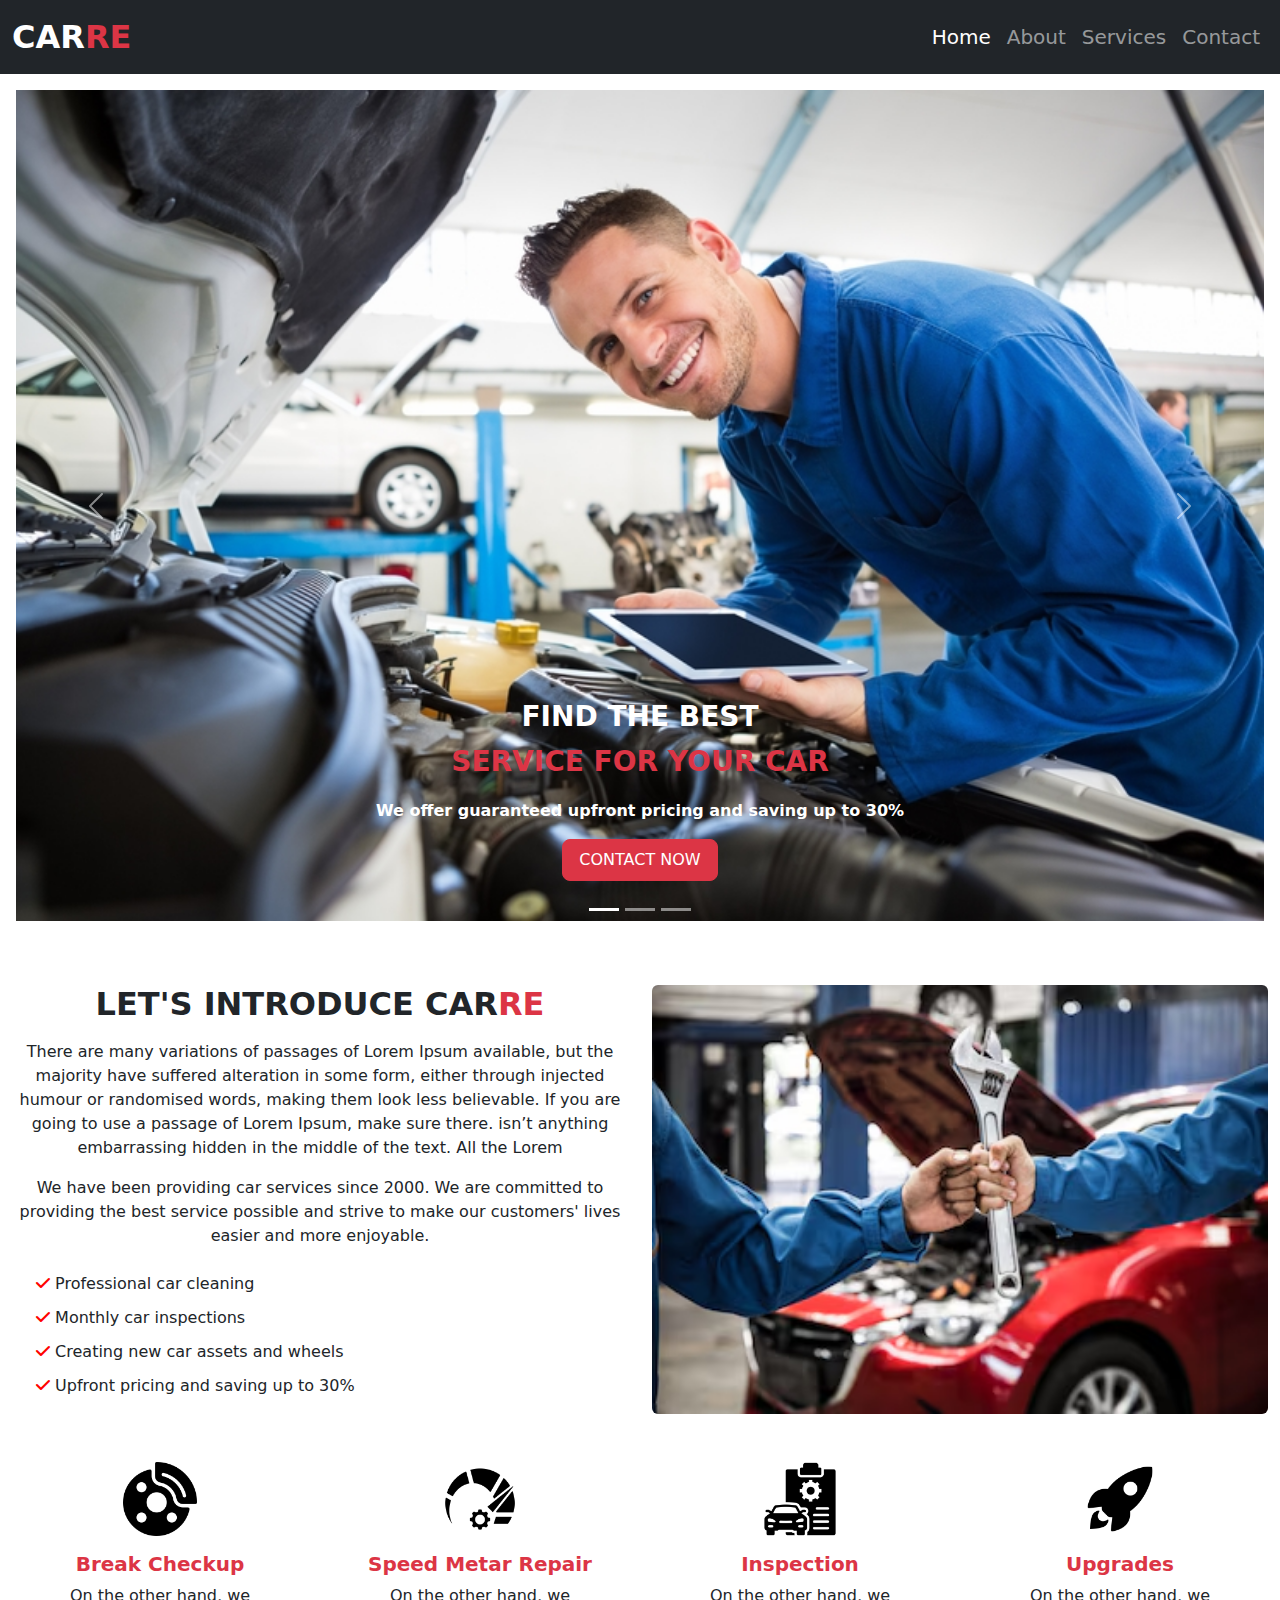
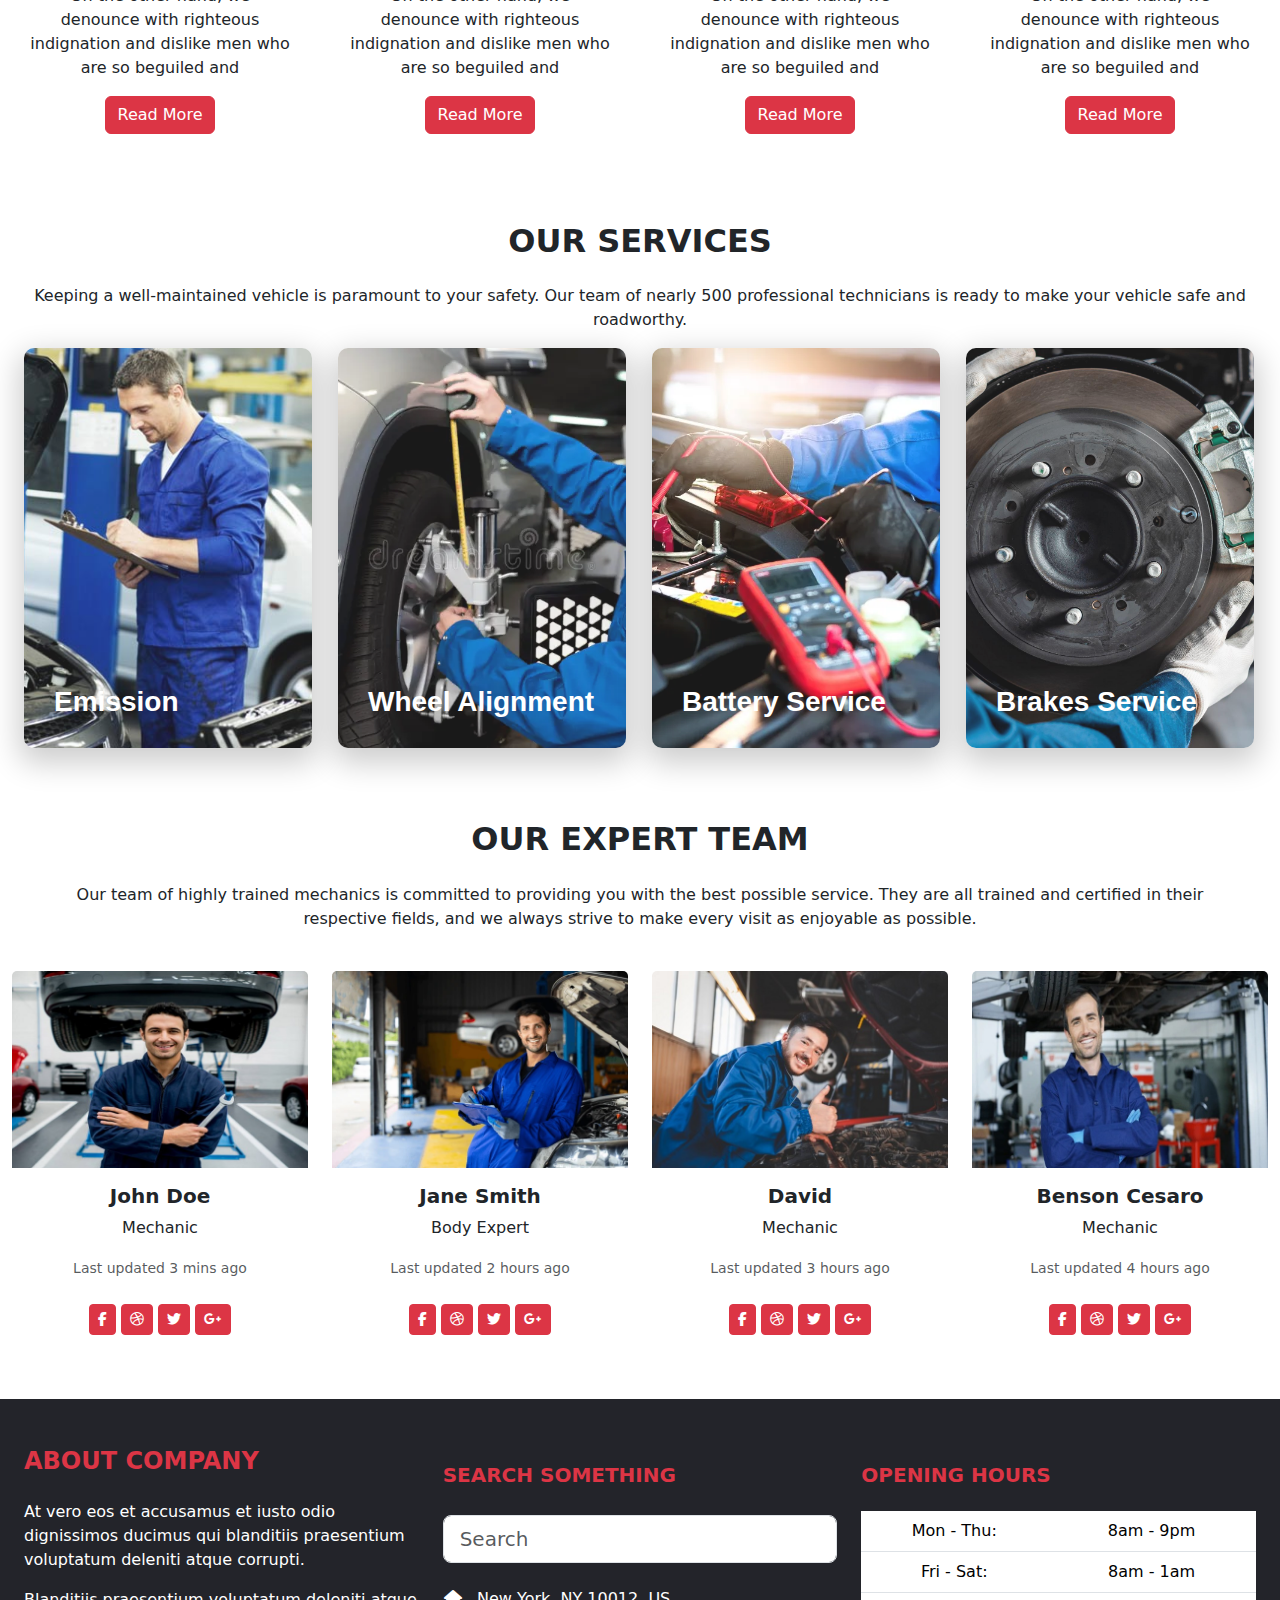
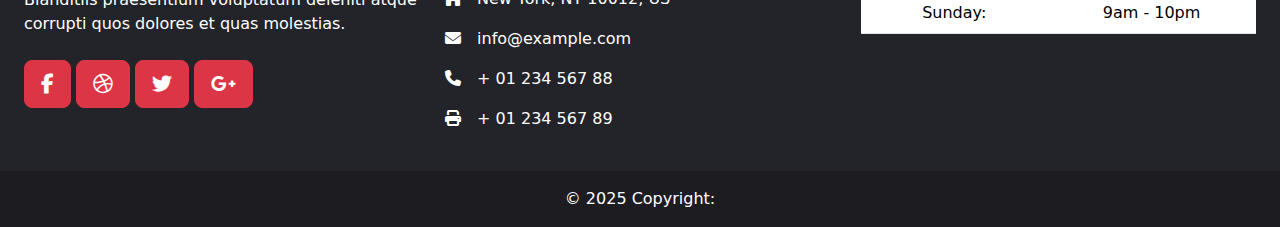
<file: index.html>
<!DOCTYPE html>
<html lang="en">
  <head>
    <meta charset="UTF-8" />
    <meta name="viewport" content="width=device-width, initial-scale=1.0" />
    <title>Responsive Navbar - Bootstrap 5</title>
    <!-- Bootstrap 5 CDN -->
    <link
      href="https://cdn.jsdelivr.net/npm/bootstrap@5.3.0-alpha1/dist/css/bootstrap.min.css"
      rel="stylesheet"
    />
    <!-- font awesome -->
    <link
      rel="stylesheet"
      href="https://cdnjs.cloudflare.com/ajax/libs/font-awesome/6.7.2/css/all.min.css"
      integrity="sha512-Evv84Mr4kqVGRNSgIGL/F/aIDqQb7xQ2vcrdIwxfjThSH8CSR7PBEakCr51Ck+w+/U6swU2Im1vVX0SVk9ABhg=="
      crossorigin="anonymous"
      referrerpolicy="no-referrer"
    />
    <!-- Bootstrap 5 JS Bundle -->
     
    <script src="https://cdn.jsdelivr.net/npm/bootstrap@5.3.0-alpha1/dist/js/bootstrap.bundle.min.js"></script>
    <!-- style.css -->
    <link rel="stylesheet" href="style.css" />

    <!-- link service css -->
    <link rel="stylesheet" href="service.css" />
    
  </head>
  <body >
   <!-- Navbar start-->
<nav class="navbar navbar-expand-lg navbar-dark bg-dark">
  <div class="container-fluid">
    <!-- Logo or Brand -->
    <a class="navbar-brand fw-bold fs-2" href="#">CAR<span class="text-danger">RE</span></a>

    <!-- Hamburger Icon (visible on small screens) -->
    <button
      class="navbar-toggler"
      type="button"
      data-bs-toggle="collapse"
      data-bs-target="#navbarNav"
      aria-controls="navbarNav"
      aria-expanded="false"
      aria-label="Toggle navigation"
    >
      <span class="navbar-toggler-icon"></span>
    </button>

    <!-- Navbar Links -->
    <div class="collapse navbar-collapse " id="navbarNav">
      <ul class="navbar-nav ms-auto text-lg-start text-center fs-5 fw-medium ">
        <li class="nav-item ">
          <a class="nav-link active" aria-current="page" href="index.html">Home</a>
        </li>
        <li class="nav-item">
          <a class="nav-link" href="About.html">About</a>
        </li>
        <li class="nav-item">
          <a class="nav-link" href="service.html">Services</a>
        </li>
        <li class="nav-item">
          <a class="nav-link" href="contact.html">Contact</a>
        </li>
      </ul>
    </div>
  </div>
</nav>
<!-- Navbar end -->

<!-- slider -->
<div id="carouselExampleCaptions" class="carousel slide" data-bs-ride="carousel">
  <div class="carousel-indicators">
    <button type="button" data-bs-target="#carouselExampleCaptions" data-bs-slide-to="0" class="active" aria-current="true" aria-label="Slide 1"></button>
    <button type="button" data-bs-target="#carouselExampleCaptions" data-bs-slide-to="1" aria-label="Slide 2"></button>
    <button type="button" data-bs-target="#carouselExampleCaptions" data-bs-slide-to="2" aria-label="Slide 3"></button>
  </div>
  <div class="carousel-inner p-3">
    <div class="carousel-item active">
      <img src="img/slide1.jpg" class="d-block w-100 img-fluid" alt="Slide 1" />
      <div class="carousel-caption d-flex flex-column align-items-center justify-content-center">
        <h5 class="fs-3 fw-bold text-white">FIND THE BEST</h5>
        <p class="fs-3 fw-bold text-danger">SERVICE FOR YOUR CAR</p>
        <p class="fs-6 fw-normal fw-bold text-white">We offer guaranteed upfront pricing and saving up to 30%</p>
        <button type="button" class="fs-6 btn btn-danger btn-lg">CONTACT NOW</button>
      </div>
    </div>
    <div class="carousel-item">
      <img src="img/slide2.jpg" class="d-block w-100 img-fluid" alt="Slide 2" />
      <div class="carousel-caption d-flex flex-column align-items-center justify-content-center">
        <h5 class="fs-3 fw-bold text-white">FIND THE BEST</h5>
        <p class="fs-3 fw-bold text-danger">SERVICE FOR YOUR CAR</p>
        <p class="fs-6 fw-normal fw-bold text-white">We offer guaranteed upfront pricing and saving up to 30%</p>
        <button type="button" class="fs-6 btn btn-danger btn-lg">CONTACT NOW</button>
      </div>
    </div>
    <div class="carousel-item">
      <img src="img/slide3.jpg" class="d-block w-100 img-fluid" alt="Slide 3" />
      <div class="carousel-caption d-flex flex-column align-items-center justify-content-center">
        <h5 class="fs-3 fw-bold text-white">FIND THE BEST</h5>
        <p class="fs-3 fw-bold text-danger">SERVICE FOR YOUR CAR</p>
        <p class="fs-6 fw-normal fw-bold text-white">We offer guaranteed upfront pricing and saving up to 30%</p>
        <button type="button" class="fs-6 btn btn-danger btn-lg">CONTACT NOW</button>
      </div>
    </div>
  </div>

  <button class="carousel-control-prev" type="button" data-bs-target="#carouselExampleCaptions" data-bs-slide="prev">
    <span class="carousel-control-prev-icon" aria-hidden="true"></span>
    <span class="visually-hidden">Previous</span>
  </button>
  <button class="carousel-control-next" type="button" data-bs-target="#carouselExampleCaptions" data-bs-slide="next">
    <span class="carousel-control-next-icon" aria-hidden="true"></span>
    <span class="visually-hidden">Next</span>
  </button>
</div>
<!-- slider end -->



    <!-- Introduction -->
<div class="container-fluid mt-5">
  <div class="row">
    <div class="col-lg-6 col-md-6 col-sm-12  ">
      <h2 class="fw-bold text-center  ">
        LET'S INTRODUCE CAR<span class="text-danger">RE</span>
      </h2>
      <p class="text-center mt-3 ">
        There are many variations of passages of Lorem Ipsum available, but
        the majority have suffered alteration in some form, either through
        injected humour or randomised words, making them look less believable. 
        If you are going to use a passage of Lorem Ipsum, make sure there. isn’t 
        anything embarrassing hidden in the middle of the text. All the Lorem
      </p>
      <p class="text-center mt-3 ">
        We have been providing car services since 2000. We are committed to providing the best
        service possible and strive to make our customers' lives easier and more enjoyable.
      </p>

      <ul type="none" class="lst mt-4 px-4 ">
        <li>
          <i style="color: red;" class="fas fa-check "></i>  Professional car cleaning
        </li>
        <li>
          <i style="color: red;" class="fas fa-check "></i>  Monthly car inspections
        </li>
        <li>
          <i style="color: red;" class="fas fa-check "></i>  Creating new car assets and wheels
        </li>  
        <li>
          <i style="color: red;" class="fas fa-check "></i>  Upfront pricing and saving up to 30%
        </li>
        </ul>
    
    </div>
    <div class="col-lg-6 col-md-6 col-sm-12">
      <img src="img/img.avif" alt="Car Image" class="img-fluid w-100 h-100 rounded" />
    </div>
  </div>
</div>
<!-- Intro End -->

<!-- icon -->
<div class="container-fluid py-4 mt-4">
  <div class="row row-cols-1 row-cols-sm-2 row-cols-md-3 row-cols-lg-4 g-4">
    <!-- Card 1 -->
    <div class="col-lg-3 col-md-6 col-sm-12">
      <div class="card h-100 text-center border-0">
        <div class="w-25 m-auto ">
        <img src="img/break.png" class="card-img-top img-fluid" alt="Break Checkup" />
        </div>
        <div class="card-body">
          <h5 class="card-title fw-bold text-danger">Break Checkup</h5>
          <p class="card-text">
            On the other hand, we denounce with righteous indignation and dislike men who are so beguiled and
          </p>
          <button type="button" class="btn btn-danger">Read More</button>
        </div>
      </div>
    </div>
    <!-- Card 2 -->
    <div class="col-lg-3 col-md-6 col-sm-12">
      <div class="card h-100 text-center border-0">
        <div class="w-25 m-auto">
        <img src="img/performance.png" class="card-img-top img-fluid" alt="Speed Metar Repair" />
        </div>
        <div class="card-body">
          <h5 class="card-title fw-bold text-danger">Speed Metar Repair</h5>
          <p class="card-text">
            On the other hand, we denounce with righteous indignation and dislike men who are so beguiled and
          </p>
          <button type="button" class="btn btn-danger">Read More</button>
        </div>
      </div>
    </div>
    <!-- Card 3 -->
    <div class="col-lg-3 col-md-6 col-sm-12">
      <div class="card h-100 text-center border-0">
        <div class="w-25 m-auto">
        <img src="img/vehicle-inspection.png" class="card-img-top img-fluid" alt="Inspection" />
        </div>
        <div class="card-body">
          <h5 class="card-title fw-bold text-danger">Inspection</h5>
          <p class="card-text">
            On the other hand, we denounce with righteous indignation and dislike men who are so beguiled and
          </p>
          <button type="button" class="btn btn-danger">Read More</button>
        </div>
      </div>
    </div>
    <!-- Card 4 -->
    <div class="col-lg-3 col-md-6 col-sm-12">
      <div class="card h-100 text-center border-0">
        <div class="w-25 m-auto">
        <img src="img/rocket.png" class="card-img-top img-fluid" alt="Upgrades" />
        </div>
        <div class="card-body">
          <h5 class="card-title fw-bold text-danger">Upgrades</h5>
          <p class="card-text">
            On the other hand, we denounce with righteous indignation and dislike men who are so beguiled and
          </p>
          <button type="button" class="btn btn-danger">Read More</button>
        </div>
      </div>
    </div>
  </div>
</div>
<!-- End Icon Section -->

<!-- Service Section -->
<div class="container-fluid mt-5">
  <div class="row">
    <div class="col-md-12 text-center">
      <h2 class="fw-bold">OUR SERVICES</h2>
      <p class="mt-4 fw-normal">
        Keeping a well-maintained vehicle is paramount to your safety. Our team of nearly 500 professional technicians
        is ready to make your vehicle safe and roadworthy.
      </p>
    </div>
  </div>

  <!-- Service Cards -->
  <div class="row row-cols-1 row-cols-sm-2 row-cols-md-3 row-cols-lg-4 g-4 mx-auto">
    <!-- Card 1 -->
    <div class="col-lg-3 col-md-6 col-sm-12">
      <div class="card1">
        <img class="item" src="img/emission.jpg" alt="Emission" />
        <div class="card-content">
          <h3 class="Heading fw-bold text-white">Emission</h3>
          <p class="prg text-white">
            Lorem, ipsum dolor sit amet consectetur adipisicing elit. Nesciunt exercitationem iste, voluptatum.
          </p>
          <a class="butn btn btn-danger" href="#">Read more</a>
        </div>
      </div>
    </div>
    <!-- Card 2 -->
    <div class="col-lg-3 col-md-6 col-sm-12">
      <div class="card1">
        <img class="item" src="img/while alignment.webp" alt="Wheel Alignment" />
        <div class="card-content">
          <h3 class="Heading fw-bold text-white">Wheel Alignment</h3>
          <p class="prg text-white">
            Lorem, ipsum dolor sit amet consectetur adipisicing elit. Nesciunt exercitationem iste, voluptatum.
          </p>
          <a class="butn btn btn-danger" href="#">Read more</a>
        </div>
      </div>
    </div>
    <!-- Card 3 -->
    <div class="col-lg-3 col-md-6 col-sm-12">
      <div class="card1">
        <img class="item" src="img/battery.webp" alt="Battery Service" />
        <div class="card-content">
          <h3 class="Heading fw-bold text-white">Battery Service</h3>
          <p class="prg text-white">
            Lorem, ipsum dolor sit amet consectetur adipisicing elit. Nesciunt exercitationem iste, voluptatum.
          </p>
          <a class="butn btn btn-danger" href="#">Read more</a>
        </div>
      </div>
    </div>
    <!-- Card 4 -->
    <div class="col-lg-3 col-md-6 col-sm-12  ">
      <div class="card1 ">
        <img class="item" src="img/brake-service.jpg" alt="Brakes Service" />
        <div class="card-content">
          <h3 class="Heading fw-bold text-white">Brakes service</h3>
          <p class="prg text-white">
            Lorem, ipsum dolor sit amet consectetur adipisicing elit. Nesciunt exercitationem iste, voluptatum.
          </p>
          <a class="butn btn btn-danger" href="#">Read more</a>
        </div>
      </div>
    </div>
  </div>
  <!-- End Service Cards -->
</div>
<!-- End Service Section -->


    <!-- team -->
    <div class="container-fluid">
      <div class="row row-cols-1 row-cols-md-4 g-4 mt-5">
        <div class="col-md-12">
          <h2 class="text-center fw-bold">OUR EXPERT TEAM</h2>
          <p class="text-center mx-5 fw-normal mt-4">
            Our team of highly trained mechanics is committed to providing you
            with the best possible service. They are all trained and certified
            in their respective fields, and we always strive to make every visit
            as enjoyable as possible.
          </p>
          
        </div>
        <!-- card 1 -->

        <div class="col-lg-3 col-md-6 col-sm-12">
          <div class="card h-100 text-center border-0">
            <img src="img/tem 1.jpg" alt="..." class="card-img-top" />
            <div class="card-body">
              <h5 class="card-title fw-bold">John Doe</h5>
              <p class="card-text">Mechanic</p>
              <p class="card-text">
                <small class="text-muted">Last updated 3 mins ago</small>
              </p>
              <div class="mt-4">
                <!-- Facebook -->
                <a type="button" class="btn btn-floating btn-danger btn-sm"
                  ><i class="fab fa-facebook-f"></i
                ></a>
                <!-- Dribbble -->
                <a type="button" class="btn btn-floating btn-danger btn-sm"
                  ><i class="fab fa-dribbble"></i
                ></a>
                <!-- Twitter -->
                <a type="button" class="btn btn-floating btn-danger btn-sm"
                  ><i class="fab fa-twitter"></i
                ></a>
                <!-- Google + -->
                <a type="button" class="btn btn-floating btn-danger btn-sm"
                  ><i class="fab fa-google-plus-g"></i
                ></a>
                <!-- Linkedin -->
              </div>
            </div>
          </div>
        </div>
        <!-- card 2 -->
        <div class="col-lg-3 col-md-6 col-sm-12">
          <div class="card h-100 text-center border-0">
            <img src="img/tem 2.webp" alt="..." class="card-img-top" />
            <div class="card-body">
              <h5 class="card-title fw-bold">Jane Smith</h5>
              <p class="card-text">Body Expert </p>
              <p class="card-text">
                <small class="text-muted">Last updated 2 hours ago</small>
              </p>
              <div class="mt-4">
                <!-- Facebook -->
                <a type="button" class="btn btn-floating btn-danger btn-sm"
                  ><i class="fab fa-facebook-f"></i
                ></a>
                <!-- Dribbble -->
                <a type="button" class="btn btn-floating btn-danger btn-sm"
                  ><i class="fab fa-dribbble"></i
                ></a>
                <!-- Twitter -->
                <a type="button" class="btn btn-floating btn-danger btn-sm"
                  ><i class="fab fa-twitter"></i
                ></a>
                <!-- Google + -->
                <a type="button" class="btn btn-floating btn-danger btn-sm"
                  ><i class="fab fa-google-plus-g"></i
                ></a>
                <!-- Linkedin -->
              </div>
            </div>
          </div>
        </div>

        <!-- card 3 -->
        <div class="col-lg-3 col-md-6 col-sm-12">
          <div class="card h-100 text-center border-0">
            <img src="img/tem 3.jpg" alt="..." class="card-img-top" />
            <div class="card-body">
              <h5 class="card-title fw-bold">David</h5>
              <p class="card-text">Mechanic</p>
              <p class="card-text">
                <small class="text-muted">Last updated 3 hours ago</small>
              </p>
              <div class="mt-4">
                <!-- Facebook -->
                <a type="button" class="btn btn-floating btn-danger btn-sm"
                  ><i class="fab fa-facebook-f"></i
                ></a>
                <!-- Dribbble -->
                <a type="button" class="btn btn-floating btn-danger btn-sm"
                  ><i class="fab fa-dribbble"></i
                ></a>
                <!-- Twitter -->
                <a type="button" class="btn btn-floating btn-danger btn-sm"
                  ><i class="fab fa-twitter"></i
                ></a>
                <!-- Google + -->
                <a type="button" class="btn btn-floating btn-danger btn-sm"
                  ><i class="fab fa-google-plus-g"></i
                ></a>
                <!-- Linkedin -->
              </div>
            </div>
          </div>
        </div>
        <!-- card 4 -->
        <div class="col-lg-3 col-md-6 col-sm-12">
          <div class="card h-100 text-center border-0">
            <img src="img/tem 4.jpg" alt="..." class="card-img-top" />
            <div class="card-body">
              <h5 class="card-title fw-bold">Benson Cesaro</h5>
              <p class="card-text">Mechanic</p>
              <p class="card-text">
                <small class="text-muted">Last updated 4 hours ago</small>
              </p>
              <div class="mt-4">
                <!-- Facebook -->
                <a type="button" class="btn btn-floating btn-danger btn-sm"
                  ><i class="fab fa-facebook-f"></i
                ></a>
                <!-- Dribbble -->
                <a type="button" class="btn btn-floating btn-danger btn-sm"
                  ><i class="fab fa-dribbble"></i
                ></a>
                <!-- Twitter -->
                <a type="button" class="btn btn-floating btn-danger btn-sm"
                  ><i class="fab fa-twitter"></i
                ></a>
                <!-- Google + -->
                <a type="button" class="btn btn-floating btn-danger btn-sm"
                  ><i class="fab fa-google-plus-g"></i
                ></a>
                <!-- Linkedin -->
              </div>
            </div>
          </div>
        </div>
      </div>
    </div>
    <!-- team end -->

    <!-- footer -->
    <!-- Remove the container if you want to extend the Footer to full width. -->

    <footer
      class="text-white mt-5 text-center text-lg-start"
      style="background-color: #23242a"
    >
      <!-- Grid container -->
      <div class="container-fluid    p-4">
        <!--Grid row-->
        <div class="row mt-4">
          <!--Grid column-->
          <div class="col-lg-4 col-md-12 mb-4 mb-md-0">
            <h5 class="text-uppercase mb-4 fs-4 fw-bold text-danger">About company</h5>

            <p>
              At vero eos et accusamus et iusto odio dignissimos ducimus qui
              blanditiis praesentium voluptatum deleniti atque corrupti.
            </p>

            <p>
              Blanditiis praesentium voluptatum deleniti atque corrupti quos
              dolores et quas molestias.
            </p>

            <div class="mt-4">
              <!-- Facebook -->
              <a type="button" class="btn btn-floating btn-danger  btn-lg"
                ><i class="fab fa-facebook-f "></i
              ></a>
              <!-- Dribbble -->
              <a type="button" class="btn btn-floating btn-danger  btn-lg"
                ><i class="fab fa-dribbble"></i
              ></a>
              <!-- Twitter -->
              <a type="button" class="btn btn-floating btn-danger  btn-lg"
                ><i class="fab fa-twitter"></i
              ></a>
              <!-- Google + -->
              <a type="button" class="btn btn-floating btn-danger  btn-lg"
                ><i class="fab fa-google-plus-g"></i
              ></a>
              <!-- Linkedin -->
            </div>
          </div>
          <!--Grid column-->

          <!--Grid column-->
          <div class="col-lg-4 col-md-6 mb-4 mb-md-0 mt-3">
            <h5 class="text-uppercase mb-4 pb-1 fw-bold text-danger">Search something</h5>

            <div class="form-outline form-white mb-4">
              <input
                type="text"
                id="formControlLg"
                class="form-control form-control-lg"
              placeholder="Search"
                />
              <!-- <label
                class="form-label"
                for="formControlLg"
                style="margin-left: 0px"
                >Search</label
              > -->
              <div class="form-notch">
                <div class="form-notch-leading" style="width: 9px"></div>
                <div class="form-notch-middle" style="width: 48.8px"></div>
                <div class="form-notch-trailing"></div>
              </div>
            </div>

            <ul class="fa-ul" style="margin-left: 1.65em">
              <li class="mb-3">
                <span class="fa-li"><i class="fas fa-home icon-danger"></i></span
                ><span class="ms-2">New York, NY 10012, US</span>
              </li>
              <li class="mb-3">
                <span class="fa-li"><i class="fas fa-envelope"></i></span
                ><span class="ms-2">info@example.com</span>
              </li>
              <li class="mb-3">
                <span class="fa-li"><i class="fas fa-phone"></i></span
                ><span class="ms-2">+ 01 234 567 88</span>
              </li>
              <li class="mb-3">
                <span class="fa-li"><i class="fas fa-print"></i></span
                ><span class="ms-2">+ 01 234 567 89</span>
              </li>
            </ul>
          </div>
          <!--Grid column-->

          <!--Grid column-->
          <div class="col-lg-4 col-md-6 mb-4 mb-md-0 mt-3">
            <h5 class="text-uppercase mb-4 text-danger fw-bold">Opening hours</h5>

            <table class="table text-center text-white">
              <tbody class="font-weight-normal">
                <tr>
                  <td>Mon - Thu:</td>
                  <td>8am - 9pm</td>
                </tr>
                <tr>
                  <td>Fri - Sat:</td>
                  <td>8am - 1am</td>
                </tr>
                <tr>
                  <td>Sunday:</td>
                  <td>9am - 10pm</td>
                </tr>
              </tbody>
            </table>
          </div>
          <!--Grid column-->
        </div>
        <!--Grid row-->
      </div>
      <!-- Grid container -->

      <!-- Copyright -->
      <div class="text-center p-3" style="background-color: rgba(0, 0, 0, 0.2)">
        © 2025 Copyright:
        
      </div>
      <!-- Copyright -->
    </footer>

    <!-- End of .container -->
  </body>
</html>
</file>
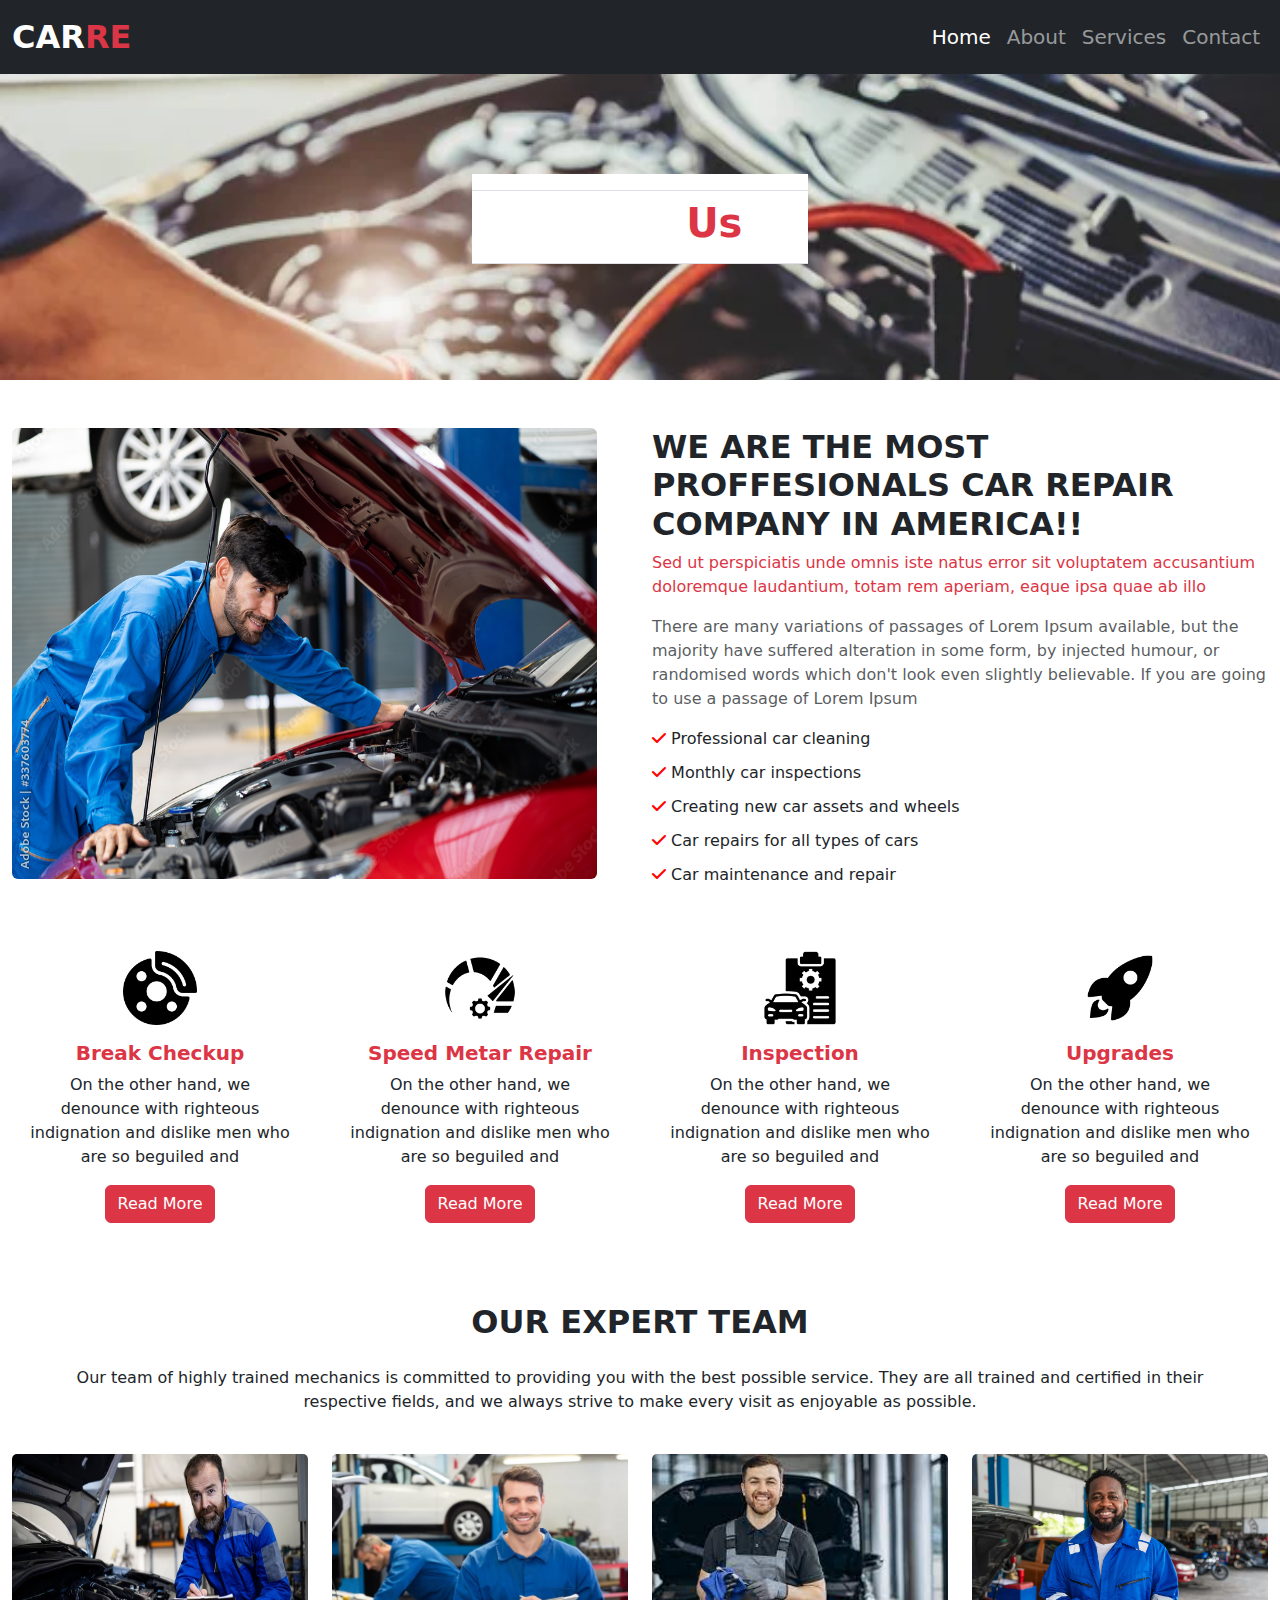
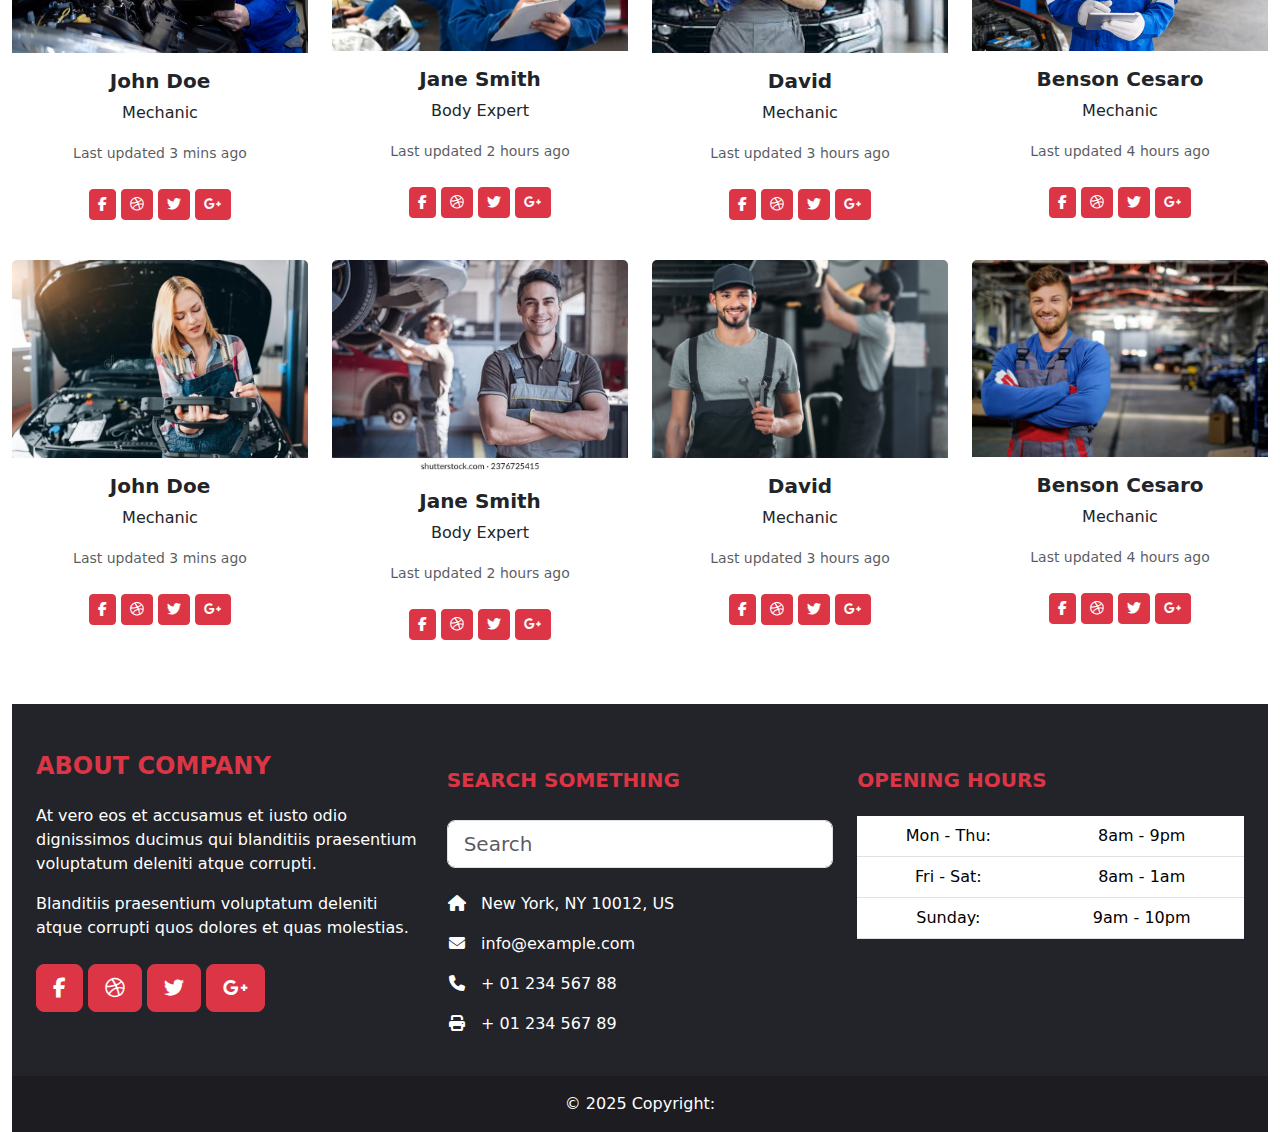
<file: About.html>
<!DOCTYPE html>
<html lang="en">
  <head>
    <meta charset="UTF-8" />
    <meta name="viewport" content="width=device-width, initial-scale=1.0" />
    <title>Document</title>
    <!-- Bootstrap 5 CDN -->
    <link
      href="https://cdn.jsdelivr.net/npm/bootstrap@5.3.0-alpha1/dist/css/bootstrap.min.css"
      rel="stylesheet"
    />
    <!-- font awesome -->
    <link
      rel="stylesheet"
      href="https://cdnjs.cloudflare.com/ajax/libs/font-awesome/6.7.2/css/all.min.css"
      integrity="sha512-Evv84Mr4kqVGRNSgIGL/F/aIDqQb7xQ2vcrdIwxfjThSH8CSR7PBEakCr51Ck+w+/U6swU2Im1vVX0SVk9ABhg=="
      crossorigin="anonymous"
      referrerpolicy="no-referrer"
    />
    <!-- Bootstrap 5 JS Bundle -->
    <script src="https://cdn.jsdelivr.net/npm/bootstrap@5.3.0-alpha1/dist/js/bootstrap.bundle.min.js"></script>
    <!-- style.css -->
    <link rel="stylesheet" href="style.css" />

    <!-- link service css -->
    <link rel="stylesheet" href="service.css" />
  </head>
  <body>
   <!-- Navbar start-->
<nav class="navbar navbar-expand-lg navbar-dark bg-dark">
  <div class="container-fluid">
    <!-- Logo or Brand -->
    <a class="navbar-brand fw-bold fs-2" href="#">CAR<span class="text-danger">RE</span></a>

    <!-- Hamburger Icon (visible on small screens) -->
    <button
      class="navbar-toggler"
      type="button"
      data-bs-toggle="collapse"
      data-bs-target="#navbarNav"
      aria-controls="navbarNav"
      aria-expanded="false"
      aria-label="Toggle navigation"
    >
      <span class="navbar-toggler-icon"></span>
    </button>

    <!-- Navbar Links -->
    <div class="collapse navbar-collapse" id="navbarNav">
      <ul class="navbar-nav ms-auto text-lg-start text-center fs-5 fw-medium">
        <li class="nav-item">
          <a class="nav-link active" aria-current="page" href="index.html">Home</a>
        </li>
        <li class="nav-item">
          <a class="nav-link" href="About.html">About</a>
        </li>
        <li class="nav-item">
          <a class="nav-link" href="service.html">Services</a>
        </li>
        <li class="nav-item">
          <a class="nav-link" href="contact.html">Contact</a>
        </li>
      </ul>
    </div>
  </div>
</nav>
<!-- Navbar end -->
 <!-- hero section -->
 <section class="hero-section srvc-img text-center">
  <div class="container col-lg-4">
    <table class="table text-center text-white">
      <tbody class="font-weight-normal">
      <tr>
        <td></td>
      </tr>  
   <tr>
      
   <td><h1 class="display-6 fw-bold text-white mb-2">
      About <span class="text-danger">Us</span>
    </h1></td> 
   
  </tr>

  </tbody>
  </table>
  
  </table>
  </div>
</section>
<!-- hero section end -->
    <!-- about -->
       <div >
        <div class="container-fluid mt-5">
          <div class="row">
            <div class="col-lg-6 ">
              <img class="rounded"
                src="img/about.jpg"
                style="width: 95%; height:95% ;"
                alt="about-us"
              />
            </div>
            <div class="col-lg-6">
              <h2 class=" fw-bold text-dark">WE ARE THE MOST PROFFESIONALS CAR REPAIR COMPANY IN AMERICA!!</h2>
              <p class="fs-6 text-danger">
                Sed ut perspiciatis unde omnis iste natus error sit voluptatem accusantium doloremque laudantium, totam rem aperiam, eaque ipsa quae ab illo
              </p>
              <p class="fs-6 text-body-secondary">
                There are many variations of passages of Lorem Ipsum available, but the majority have suffered alteration in some form, by injected humour, or randomised words which don't look even slightly believable. If you are going to use a passage of Lorem Ipsum
              </p>
              <ul type="none" class="lst ">
                <li>
                  <i style="color: red;" class="fas fa-check "></i> Professional car cleaning
                </li>
                <li>
                  <i style="color: red;" class="fas fa-check "></i>  Monthly car inspections
                </li>
                <li>
                  <i style="color: red;" class="fas fa-check "></i>  Creating new car assets and wheels
                </li>  
                <li>
                  <i style="color: red;" class="fas fa-check "></i>  Car repairs for all types of cars
                </li>
                <li>
                  <i style="color: red;" class="fas fa-check "></i>  Car maintenance and repair
                </li> 
              </ul>
            </div>
          </div>
        </div>
      </div>
            <!-- About end -->
       <!-- icon -->
<div class="container-fluid py-4 mt-4">
  <div class="row row-cols-1 row-cols-sm-2 row-cols-md-3 row-cols-lg-4 g-4">
    <!-- Card 1 -->
    <div class="col-lg-3 col-md-6 col-sm-12">
      <div class="card h-100 text-center border-0">
        <div class="w-25 m-auto ">
        <img src="img/break.png" class="card-img-top img-fluid" alt="Break Checkup" />
        </div>
        <div class="card-body">
          <h5 class="card-title fw-bold text-danger">Break Checkup</h5>
          <p class="card-text">
            On the other hand, we denounce with righteous indignation and dislike men who are so beguiled and
          </p>
          <button type="button" class="btn btn-danger">Read More</button>
        </div>
      </div>
    </div>
    <!-- Card 2 -->
    <div class="col-lg-3 col-md-6 col-sm-12">
      <div class="card h-100 text-center border-0">
        <div class="w-25 m-auto">
        <img src="img/performance.png" class="card-img-top img-fluid" alt="Speed Metar Repair" />
        </div>
        <div class="card-body">
          <h5 class="card-title fw-bold text-danger">Speed Metar Repair</h5>
          <p class="card-text">
            On the other hand, we denounce with righteous indignation and dislike men who are so beguiled and
          </p>
          <button type="button" class="btn btn-danger">Read More</button>
        </div>
      </div>
    </div>
    <!-- Card 3 -->
    <div class="col-lg-3 col-md-6 col-sm-12">
      <div class="card h-100 text-center border-0">
        <div class="w-25 m-auto">
        <img src="img/vehicle-inspection.png" class="card-img-top img-fluid" alt="Inspection" />
        </div>
        <div class="card-body">
          <h5 class="card-title fw-bold text-danger">Inspection</h5>
          <p class="card-text">
            On the other hand, we denounce with righteous indignation and dislike men who are so beguiled and
          </p>
          <button type="button" class="btn btn-danger">Read More</button>
        </div>
      </div>
    </div>
    <!-- Card 4 -->
    <div class="col-lg-3 col-md-6 col-sm-12">
      <div class="card h-100 text-center border-0">
        <div class="w-25 m-auto">
        <img src="img/rocket.png" class="card-img-top img-fluid" alt="Upgrades" />
        </div>
        <div class="card-body">
          <h5 class="card-title fw-bold text-danger">Upgrades</h5>
          <p class="card-text">
            On the other hand, we denounce with righteous indignation and dislike men who are so beguiled and
          </p>
          <button type="button" class="btn btn-danger">Read More</button>
        </div>
      </div>
    </div>
  </div>
</div>
<!-- End Icon Section -->
            
     <!-- team -->
     <div class="container-fluid">
      <div class="row row-cols-1 row-cols-md-4 g-4 mt-3">
        <div class="col-md-12">
          <h2 class="text-center fw-bold">OUR EXPERT TEAM</h2>
          <p class="text-center mx-5 fw-normal mt-4">
            Our team of highly trained mechanics is committed to providing you
            with the best possible service. They are all trained and certified
            in their respective fields, and we always strive to make every visit
            as enjoyable as possible.
          </p>
          
        </div>
        <!-- card 1 -->

        <div class="col-lg-3 col-md-6 col-sm-12">
          <div class="card h-100 text-center border-0">
            <img src="img/tm 1.avif" alt="..." class="card-img-top w-100 h-100" />
            <div class="card-body">
              <h5 class="card-title fw-bold">John Doe</h5>
              <p class="card-text">Mechanic</p>
              <p class="card-text">
                <small class="text-muted">Last updated 3 mins ago</small>
              </p>
              <div class="mt-4">
                <!-- Facebook -->
                <a type="button" class="btn btn-floating btn-danger btn-sm"
                  ><i class="fab fa-facebook-f"></i
                ></a>
                <!-- Dribbble -->
                <a type="button" class="btn btn-floating btn-danger btn-sm"
                  ><i class="fab fa-dribbble"></i
                ></a>
                <!-- Twitter -->
                <a type="button" class="btn btn-floating btn-danger btn-sm"
                  ><i class="fab fa-twitter"></i
                ></a>
                <!-- Google + -->
                <a type="button" class="btn btn-floating btn-danger btn-sm"
                  ><i class="fab fa-google-plus-g"></i
                ></a>
                <!-- Linkedin -->
              </div>
            </div>
          </div>
        </div>
        <!-- card 2 -->
        <div class="col-lg-3 col-md-6 col-sm-12">
          <div class="card h-100 text-center border-0">
            <img src="img/tm 2.jpg" alt="..." class="card-img-top" />
            <div class="card-body">
              <h5 class="card-title fw-bold">Jane Smith</h5>
              <p class="card-text">Body Expert </p>
              <p class="card-text">
                <small class="text-muted">Last updated 2 hours ago</small>
              </p>
              <div class="mt-4">
                <!-- Facebook -->
                <a type="button" class="btn btn-floating btn-danger btn-sm"
                  ><i class="fab fa-facebook-f"></i
                ></a>
                <!-- Dribbble -->
                <a type="button" class="btn btn-floating btn-danger btn-sm"
                  ><i class="fab fa-dribbble"></i
                ></a>
                <!-- Twitter -->
                <a type="button" class="btn btn-floating btn-danger btn-sm"
                  ><i class="fab fa-twitter"></i
                ></a>
                <!-- Google + -->
                <a type="button" class="btn btn-floating btn-danger btn-sm"
                  ><i class="fab fa-google-plus-g"></i
                ></a>
                <!-- Linkedin -->
              </div>
            </div>
          </div>
        </div>

        <!-- card 3 -->
        <div class="col-lg-3 col-md-6 col-sm-12">
          <div class="card h-100 text-center border-0">
            <img src="img/tm 4.jpeg" alt="..." class="card-img-top" />
            <div class="card-body">
              <h5 class="card-title fw-bold">David</h5>
              <p class="card-text">Mechanic</p>
              <p class="card-text">
                <small class="text-muted">Last updated 3 hours ago</small>
              </p>
              <div class="mt-4">
                <!-- Facebook -->
                <a type="button" class="btn btn-floating btn-danger btn-sm"
                  ><i class="fab fa-facebook-f"></i
                ></a>
                <!-- Dribbble -->
                <a type="button" class="btn btn-floating btn-danger btn-sm"
                  ><i class="fab fa-dribbble"></i
                ></a>
                <!-- Twitter -->
                <a type="button" class="btn btn-floating btn-danger btn-sm"
                  ><i class="fab fa-twitter"></i
                ></a>
                <!-- Google + -->
                <a type="button" class="btn btn-floating btn-danger btn-sm"
                  ><i class="fab fa-google-plus-g"></i
                ></a>
                <!-- Linkedin -->
              </div>
            </div>
          </div>
        </div>
        <!-- card 4 -->
        <div class="col-lg-3 col-md-6 col-sm-12">
          <div class="card h-100 text-center border-0">
            <img src="img/tm 3.webp" alt="..." class="card-img-top" />
            <div class="card-body">
              <h5 class="card-title fw-bold">Benson Cesaro</h5>
              <p class="card-text">Mechanic</p>
              <p class="card-text">
                <small class="text-muted">Last updated 4 hours ago</small>
              </p>
              <div class="mt-4">
                <!-- Facebook -->
                <a type="button" class="btn btn-floating btn-danger btn-sm"
                  ><i class="fab fa-facebook-f"></i
                ></a>
                <!-- Dribbble -->
                <a type="button" class="btn btn-floating btn-danger btn-sm"
                  ><i class="fab fa-dribbble"></i
                ></a>
                <!-- Twitter -->
                <a type="button" class="btn btn-floating btn-danger btn-sm"
                  ><i class="fab fa-twitter"></i
                ></a>
                <!-- Google + -->
                <a type="button" class="btn btn-floating btn-danger btn-sm"
                  ><i class="fab fa-google-plus-g"></i
                ></a>
                <!-- Linkedin -->
              </div>
            </div>
          </div>
        </div>
        <!-- card 5 -->
      <div class="col-lg-3 col-md-6 col-sm-12">
        <div class="card h-100 text-center border-0">
          <img src="img/tm  5.webp" alt="..." class="card-img-top " />
          <div class="card-body">
            <h5 class="card-title fw-bold">John Doe</h5>
            <p class="card-text">Mechanic</p>
            <p class="card-text">
              <small class="text-muted">Last updated 3 mins ago</small>
            </p>
            <div class="mt-4">
              <!-- Facebook -->
              <a type="button" class="btn btn-floating btn-danger btn-sm"
                ><i class="fab fa-facebook-f"></i
              ></a>
              <!-- Dribbble -->
              <a type="button" class="btn btn-floating btn-danger btn-sm"
                ><i class="fab fa-dribbble"></i
              ></a>
              <!-- Twitter -->
              <a type="button" class="btn btn-floating btn-danger btn-sm"
                ><i class="fab fa-twitter"></i
              ></a>
              <!-- Google + -->
              <a type="button" class="btn btn-floating btn-danger btn-sm"
                ><i class="fab fa-google-plus-g"></i
              ></a>
              <!-- Linkedin -->
            </div>
          </div>
        </div>
      </div>
      <!-- card 6 -->
      <div class="col-lg-3 col-md-6 col-sm-12">
        <div class="card h-100 text-center border-0">
          <img src="img/tm 6.webp" alt="..." class="card-img-top" />
          <div class="card-body">
            <h5 class="card-title fw-bold">Jane Smith</h5>
            <p class="card-text">Body Expert </p>
            <p class="card-text">
              <small class="text-muted">Last updated 2 hours ago</small>
            </p>
            <div class="mt-4">
              <!-- Facebook -->
              <a type="button" class="btn btn-floating btn-danger btn-sm"
                ><i class="fab fa-facebook-f"></i
              ></a>
              <!-- Dribbble -->
              <a type="button" class="btn btn-floating btn-danger btn-sm"
                ><i class="fab fa-dribbble"></i
              ></a>
              <!-- Twitter -->
              <a type="button" class="btn btn-floating btn-danger btn-sm"
                ><i class="fab fa-twitter"></i
              ></a>
              <!-- Google + -->
              <a type="button" class="btn btn-floating btn-danger btn-sm"
                ><i class="fab fa-google-plus-g"></i
              ></a>
              <!-- Linkedin -->
            </div>
          </div>
        </div>
      </div>

      <!-- card 5 -->
      <div class="col-lg-3 col-md-6 col-sm-12">
        <div class="card h-100 text-center border-0">
          <img src="img/tm 7.jpeg" alt="..." class="card-img-top" />
          <div class="card-body">
            <h5 class="card-title fw-bold">David</h5>
            <p class="card-text">Mechanic</p>
            <p class="card-text">
              <small class="text-muted">Last updated 3 hours ago</small>
            </p>
            <div class="mt-4">
              <!-- Facebook -->
              <a type="button" class="btn btn-floating btn-danger btn-sm"
                ><i class="fab fa-facebook-f"></i
              ></a>
              <!-- Dribbble -->
              <a type="button" class="btn btn-floating btn-danger btn-sm"
                ><i class="fab fa-dribbble"></i
              ></a>
              <!-- Twitter -->
              <a type="button" class="btn btn-floating btn-danger btn-sm"
                ><i class="fab fa-twitter"></i
              ></a>
              <!-- Google + -->
              <a type="button" class="btn btn-floating btn-danger btn-sm"
                ><i class="fab fa-google-plus-g"></i
              ></a>
              <!-- Linkedin -->
            </div>
          </div>
        </div>
      </div>
      <!-- card 8 -->
      <div class="col-lg-3 col-md-6 col-sm-12">
        <div class="card h-100 text-center border-0">
          <img src="img/tm 8.jpeg" alt="..." class="card-img-top" />
          <div class="card-body">
            <h5 class="card-title fw-bold">Benson Cesaro</h5>
            <p class="card-text">Mechanic</p>
            <p class="card-text">
              <small class="text-muted">Last updated 4 hours ago</small>
            </p>
            <div class="mt-4">
              <!-- Facebook -->
              <a type="button" class="btn btn-floating btn-danger btn-sm"
                ><i class="fab fa-facebook-f"></i
              ></a>
              <!-- Dribbble -->
              <a type="button" class="btn btn-floating btn-danger btn-sm"
                ><i class="fab fa-dribbble"></i
              ></a>
              <!-- Twitter -->
              <a type="button" class="btn btn-floating btn-danger btn-sm"
                ><i class="fab fa-twitter"></i
              ></a>
              <!-- Google + -->
              <a type="button" class="btn btn-floating btn-danger btn-sm"
                ><i class="fab fa-google-plus-g"></i
              ></a>
              <!-- Linkedin -->
            </div>
          </div>
        </div>
      </div>
    </div>
    <!-- team end -->


    <!-- footer -->
    <!-- Remove the container if you want to extend the Footer to full width. -->

    <footer
      class="text-white mt-5 text-center text-lg-start"
      style="background-color: #23242a"
    >
      <!-- Grid container -->
      <div class="container-fluid    p-4">
        <!--Grid row-->
        <div class="row mt-4">
          <!--Grid column-->
          <div class="col-lg-4 col-md-12 mb-4 mb-md-0">
            <h5 class="text-uppercase mb-4 fs-4 fw-bold text-danger">About company</h5>

            <p>
              At vero eos et accusamus et iusto odio dignissimos ducimus qui
              blanditiis praesentium voluptatum deleniti atque corrupti.
            </p>

            <p>
              Blanditiis praesentium voluptatum deleniti atque corrupti quos
              dolores et quas molestias.
            </p>

            <div class="mt-4">
              <!-- Facebook -->
              <a type="button" class="btn btn-floating btn-danger  btn-lg"
                ><i class="fab fa-facebook-f "></i
              ></a>
              <!-- Dribbble -->
              <a type="button" class="btn btn-floating btn-danger  btn-lg"
                ><i class="fab fa-dribbble"></i
              ></a>
              <!-- Twitter -->
              <a type="button" class="btn btn-floating btn-danger  btn-lg"
                ><i class="fab fa-twitter"></i
              ></a>
              <!-- Google + -->
              <a type="button" class="btn btn-floating btn-danger  btn-lg"
                ><i class="fab fa-google-plus-g"></i
              ></a>
              <!-- Linkedin -->
            </div>
          </div>
          <!--Grid column-->

          <!--Grid column-->
          <div class="col-lg-4 col-md-6 mb-4 mb-md-0 mt-3">
            <h5 class="text-uppercase mb-4 pb-1 fw-bold text-danger">Search something</h5>

            <div class="form-outline form-white mb-4">
              <input
                type="text"
                id="formControlLg"
                class="form-control form-control-lg"
              placeholder="Search"
                />
              <!-- <label
                class="form-label"
                for="formControlLg"
                style="margin-left: 0px"
                >Search</label
              > -->
              <div class="form-notch">
                <div class="form-notch-leading" style="width: 9px"></div>
                <div class="form-notch-middle" style="width: 48.8px"></div>
                <div class="form-notch-trailing"></div>
              </div>
            </div>

            <ul class="fa-ul" style="margin-left: 1.65em">
              <li class="mb-3">
                <span class="fa-li"><i class="fas fa-home icon-danger"></i></span
                ><span class="ms-2">New York, NY 10012, US</span>
              </li>
              <li class="mb-3">
                <span class="fa-li"><i class="fas fa-envelope"></i></span
                ><span class="ms-2">info@example.com</span>
              </li>
              <li class="mb-3">
                <span class="fa-li"><i class="fas fa-phone"></i></span
                ><span class="ms-2">+ 01 234 567 88</span>
              </li>
              <li class="mb-3">
                <span class="fa-li"><i class="fas fa-print"></i></span
                ><span class="ms-2">+ 01 234 567 89</span>
              </li>
            </ul>
          </div>
          <!--Grid column-->

          <!--Grid column-->
          <div class="col-lg-4 col-md-6 mb-4 mb-md-0 mt-3">
            <h5 class="text-uppercase mb-4 text-danger fw-bold">Opening hours</h5>

            <table class="table text-center text-white">
              <tbody class="font-weight-normal">
                <tr>
                  <td>Mon - Thu:</td>
                  <td>8am - 9pm</td>
                </tr>
                <tr>
                  <td>Fri - Sat:</td>
                  <td>8am - 1am</td>
                </tr>
                <tr>
                  <td>Sunday:</td>
                  <td>9am - 10pm</td>
                </tr>
              </tbody>
            </table>
          </div>
          <!--Grid column-->
        </div>
        <!--Grid row-->
      </div>
      <!-- Grid container -->

      <!-- Copyright -->
      <div class="text-center p-3" style="background-color: rgba(0, 0, 0, 0.2)">
        © 2025 Copyright:
        
      </div>
      <!-- Copyright -->
    </footer>

    <!-- End of .container -->
  </body>
</html>
</file>
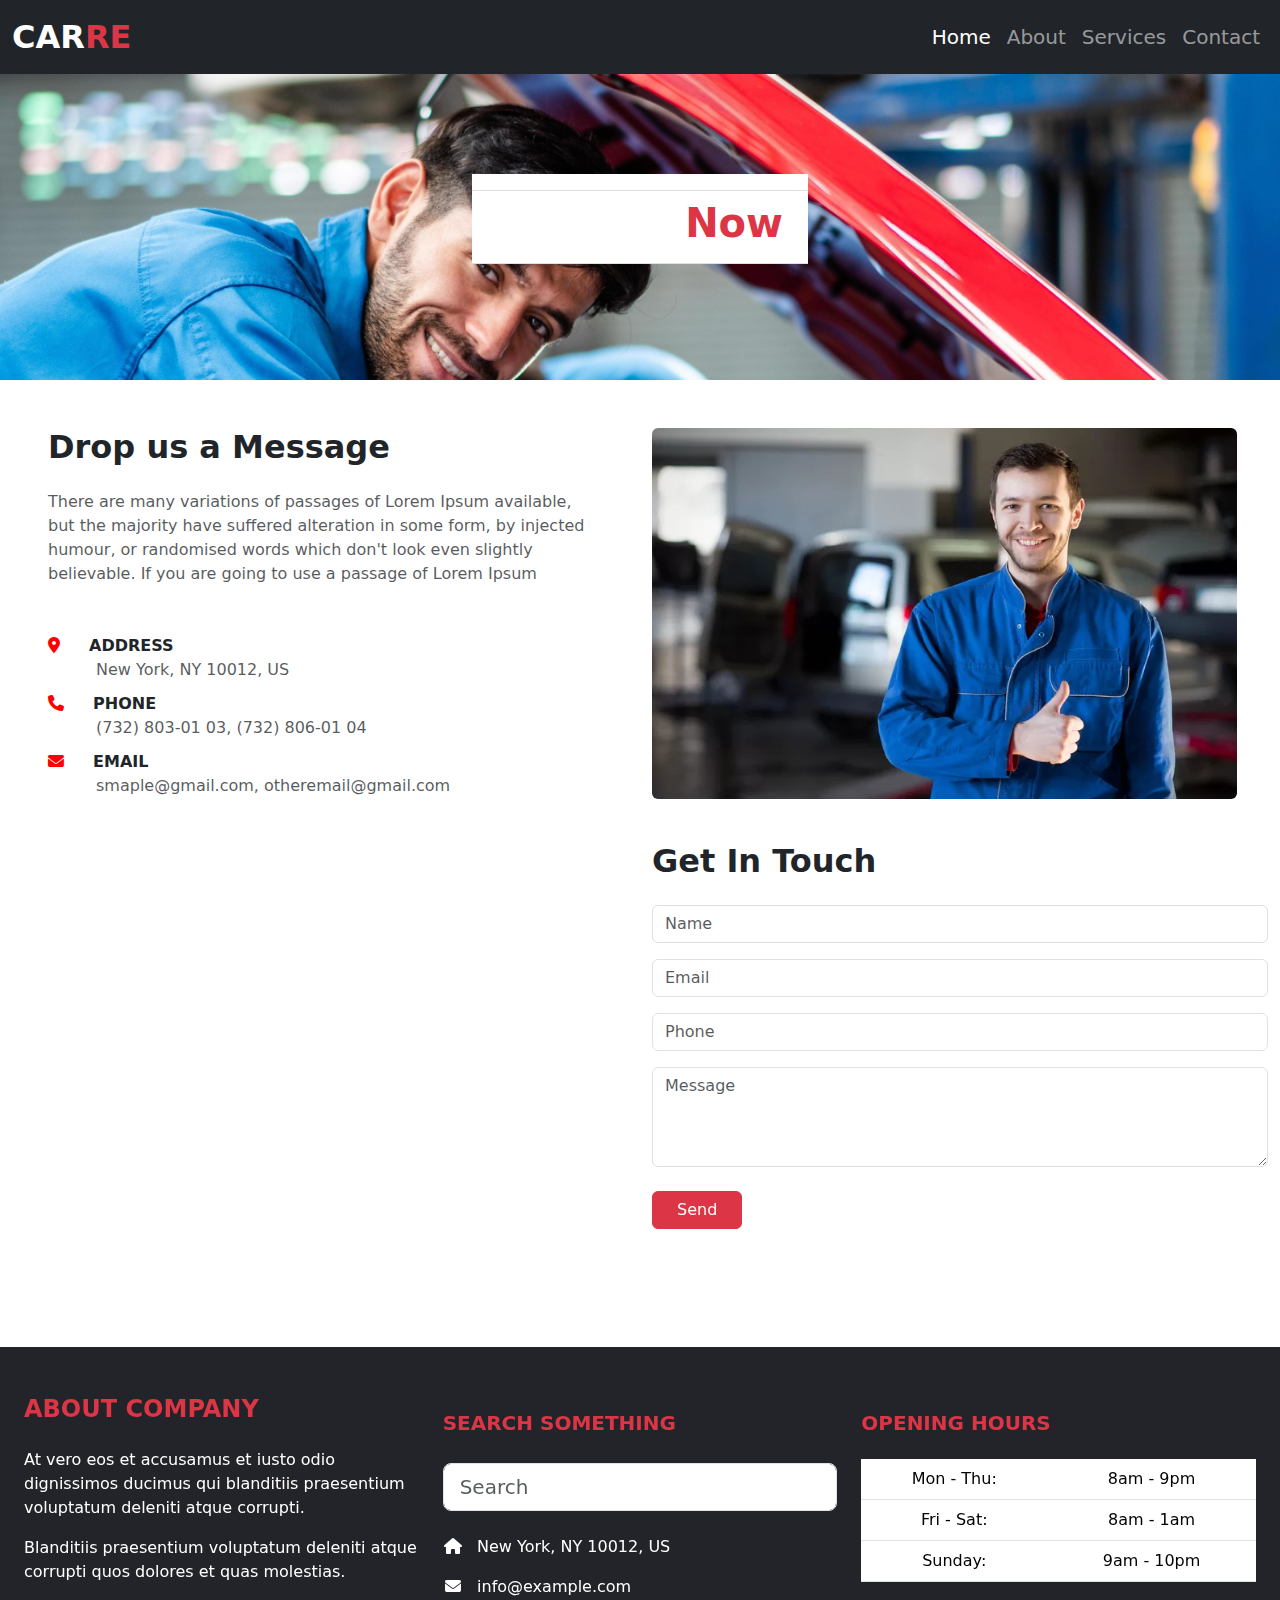
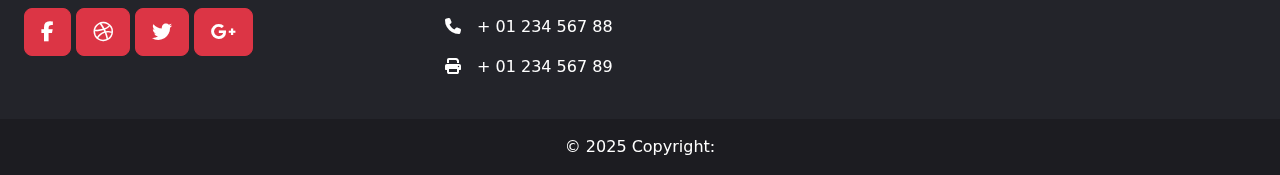
<file: contact.html>
<!DOCTYPE html>
<html lang="en">
  <head>
    <meta charset="UTF-8" />
    <meta name="viewport" content="width=device-width, initial-scale=1.0" />
    <title>Document</title>
    <!-- Bootstrap 5 CDN -->
    <link
      href="https://cdn.jsdelivr.net/npm/bootstrap@5.3.0-alpha1/dist/css/bootstrap.min.css"
      rel="stylesheet"
    />
    <!-- font awesome -->
    <link
      rel="stylesheet"
      href="https://cdnjs.cloudflare.com/ajax/libs/font-awesome/6.7.2/css/all.min.css"
      integrity="sha512-Evv84Mr4kqVGRNSgIGL/F/aIDqQb7xQ2vcrdIwxfjThSH8CSR7PBEakCr51Ck+w+/U6swU2Im1vVX0SVk9ABhg=="
      crossorigin="anonymous"
      referrerpolicy="no-referrer"
    />
    <!-- Bootstrap 5 JS Bundle -->
    <script src="https://cdn.jsdelivr.net/npm/bootstrap@5.3.0-alpha1/dist/js/bootstrap.bundle.min.js"></script>
    <!-- style.css -->
    <link rel="stylesheet" href="style.css" />

    <!-- link service css -->
    <link rel="stylesheet" href="service.css" />
  </head>
  <body>
   <!-- Navbar start-->
<nav class="navbar navbar-expand-lg navbar-dark bg-dark">
  <div class="container-fluid">
    <!-- Logo or Brand -->
    <a class="navbar-brand fw-bold fs-2" href="#">CAR<span class="text-danger">RE</span></a>

    <!-- Hamburger Icon (visible on small screens) -->
    <button
      class="navbar-toggler"
      type="button"
      data-bs-toggle="collapse"
      data-bs-target="#navbarNav"
      aria-controls="navbarNav"
      aria-expanded="false"
      aria-label="Toggle navigation"
    >
      <span class="navbar-toggler-icon"></span>
    </button>

    <!-- Navbar Links -->
    <div class="collapse navbar-collapse" id="navbarNav">
      <ul class="navbar-nav ms-auto text-lg-start text-center fs-5 fw-medium">
        <li class="nav-item">
          <a class="nav-link active" aria-current="page" href="index.html">Home</a>
        </li>
        <li class="nav-item">
          <a class="nav-link" href="About.html">About</a>
        </li>
        <li class="nav-item">
          <a class="nav-link" href="service.html">Services</a>
        </li>
        <li class="nav-item">
          <a class="nav-link" href="contact.html">Contact</a>
        </li>
      </ul>
    </div>
  </div>
</nav>
<!-- Navbar end -->

    <!-- hero section -->
    <section class="hero-section cntctimg text-center">
      <div class="container col-lg-4">
        <table class="table text-center text-white">
          <tbody class="font-weight-normal">
          <tr>
            <td></td>
          </tr>

       <tr>  
       <td><h1 class="display-6 fw-bold text-white mb-2">
          Contact <span class="text-danger">Now</span>
        </h1></td> 
      </tr>

      </tbody>
      </table>
      
      </table>
      </div>
    </section>
    <!-- hero section end -->
     
    <!-- about -->
    <div >
      <div class="container-fluid mt-5">
        <div class="row">
         
          <div class="col-lg-6 px-5">
            <h2 class=" fw-bold text-dark">Drop us a Message</h2>
        
            <p class="fs-6 text-body-secondary mt-4">
              There are many variations of passages of Lorem Ipsum available, but the majority have suffered alteration in some form, by injected humour, or randomised words which don't look even slightly believable. If you are going to use a passage of Lorem Ipsum
            </p>
            <ul type="none" class=" lst mt-5 ">
              <li>
                <i style="color: red;" class="fa-solid fa-location-dot "></i> <span class="fw-bold mx-4 ">ADDRESS</span> <br> <span class=" mx-5 text-body-secondary">New York, NY 10012, US</span> 
              </li>
              <li>
                <i style="color: red;" class="fa-solid fa-phone "></i>  <span class="fw-bold mx-4 ">PHONE</span> <br> <span class=" mx-5 text-body-secondary">(732) 803-01 03, (732) 806-01 04</span> 
              </li>
              <li>
                <i style="color: red;" class="fa-solid fa-envelope"></i> <span class="fw-bold mx-4 ">EMAIL</span> <br> <span class=" mx-5 text-body-secondary">smaple@gmail.com, otheremail@gmail.com</span> 
              </li>  
              
            </ul>
          </div>

          <div class="col-lg-6">
            <img
            class="img-fluid rounded"
              src="img/cntct1.webp"
              style="width: 95%; height:95% ;"
              alt="about-us"
            />
          </div>

        </div>
      </div>
    </div>
          <!-- About end -->

          <!-- contact -->
            <div class="container-fluid mt-4">
              <div class="row">
                <div class="col-lg-6 ">
                  <iframe style = "width: 100%;" src="https://www.google.com/maps/embed?pb=!1m18!1m12!1m3!1d28771.51747443519!2d-74.02604943873222!3d40.712881739706184!2m3!1f0!2f0!3f0!3m2!1i1024!2i768!4f13.1!3m3!1m2!1s0x89c24fa5d33f083b%3A0xc80b8f06e177fe62!2sNew%20York%2C%20NY%2C%20USA!5e0!3m2!1sen!2s!4v1737875719799!5m2!1sen!2s" width="600" height="450" style="border:0;" allowfullscreen="" loading="lazy" referrerpolicy="no-referrer-when-downgrade"></iframe>
 

                </div>
                <div class="col-lg-6">
                  <h2 class="fw-bold text-dark">Get In Touch</h2>
                  <form>
                    <div class="row">
                      <div class="col mt-3">
                        <input
                          type="text"
                          class="form-control"
                          placeholder="Name"
                          required
                        />
                      </div>
                    </div>
                    <div class="row">
                      <div class="col mt-3">
                        <input
                          type="email"
                          class="form-control"
                          placeholder="Email"
                          required
                        />
                      </div>
                    </div>
                    <div class="row">
                      <div class="col mt-3">
                        <input
                          type="text"
                          class="form-control"
                          placeholder="Phone"
                          required
                        />
                      </div>
                    </div>
                    <div class="row">
                      <div class="col mt-3">
                        <textarea
                          class="form-control"
                          placeholder="Message"
                          style="height: 100px"
                          required
                        ></textarea>
                      </div>
                    </div>
                  </form>
                  <button type="submit" class="btn btn-danger px-4 btn-md mt-4">
                    Send
                  </button>
                  
                </div>
              </div>
            </div>


    <!-- footer -->
    <!-- Remove the container if you want to extend the Footer to full width. -->

    <footer
      class="text-white mt-5 text-center text-lg-start"
      style="background-color: #23242a"
    >
      <!-- Grid container -->
      <div class="container-fluid    p-4">
        <!--Grid row-->
        <div class="row mt-4">
          <!--Grid column-->
          <div class="col-lg-4 col-md-12 mb-4 mb-md-0">
            <h5 class="text-uppercase mb-4 fs-4 fw-bold text-danger">About company</h5>

            <p>
              At vero eos et accusamus et iusto odio dignissimos ducimus qui
              blanditiis praesentium voluptatum deleniti atque corrupti.
            </p>

            <p>
              Blanditiis praesentium voluptatum deleniti atque corrupti quos
              dolores et quas molestias.
            </p>

            <div class="mt-4">
              <!-- Facebook -->
              <a type="button" class="btn btn-floating btn-danger  btn-lg"
                ><i class="fab fa-facebook-f "></i
              ></a>
              <!-- Dribbble -->
              <a type="button" class="btn btn-floating btn-danger  btn-lg"
                ><i class="fab fa-dribbble"></i
              ></a>
              <!-- Twitter -->
              <a type="button" class="btn btn-floating btn-danger  btn-lg"
                ><i class="fab fa-twitter"></i
              ></a>
              <!-- Google + -->
              <a type="button" class="btn btn-floating btn-danger  btn-lg"
                ><i class="fab fa-google-plus-g"></i
              ></a>
              <!-- Linkedin -->
            </div>
          </div>
          <!--Grid column-->

          <!--Grid column-->
          <div class="col-lg-4 col-md-6 mb-4 mb-md-0 mt-3">
            <h5 class="text-uppercase mb-4 pb-1 fw-bold text-danger">Search something</h5>

            <div class="form-outline form-white mb-4">
              <input
                type="text"
                id="formControlLg"
                class="form-control form-control-lg"
              placeholder="Search"
                />
              <!-- <label
                class="form-label"
                for="formControlLg"
                style="margin-left: 0px"
                >Search</label
              > -->
              <div class="form-notch">
                <div class="form-notch-leading" style="width: 9px"></div>
                <div class="form-notch-middle" style="width: 48.8px"></div>
                <div class="form-notch-trailing"></div>
              </div>
            </div>

            <ul class="fa-ul" style="margin-left: 1.65em">
              <li class="mb-3">
                <span class="fa-li"><i class="fas fa-home icon-danger"></i></span
                ><span class="ms-2">New York, NY 10012, US</span>
              </li>
              <li class="mb-3">
                <span class="fa-li"><i class="fas fa-envelope"></i></span
                ><span class="ms-2">info@example.com</span>
              </li>
              <li class="mb-3">
                <span class="fa-li"><i class="fas fa-phone"></i></span
                ><span class="ms-2">+ 01 234 567 88</span>
              </li>
              <li class="mb-3">
                <span class="fa-li"><i class="fas fa-print"></i></span
                ><span class="ms-2">+ 01 234 567 89</span>
              </li>
            </ul>
          </div>
          <!--Grid column-->

          <!--Grid column-->
          <div class="col-lg-4 col-md-6 mb-4 mb-md-0 mt-3">
            <h5 class="text-uppercase mb-4 text-danger fw-bold">Opening hours</h5>

            <table class="table text-center text-white">
              <tbody class="font-weight-normal">
                <tr>
                  <td>Mon - Thu:</td>
                  <td>8am - 9pm</td>
                </tr>
                <tr>
                  <td>Fri - Sat:</td>
                  <td>8am - 1am</td>
                </tr>
                <tr>
                  <td>Sunday:</td>
                  <td>9am - 10pm</td>
                </tr>
              </tbody>
            </table>
          </div>
          <!--Grid column-->
        </div>
        <!--Grid row-->
      </div>
      <!-- Grid container -->

      <!-- Copyright -->
      <div class="text-center p-3" style="background-color: rgba(0, 0, 0, 0.2)">
        © 2025 Copyright:
        
      </div>
      <!-- Copyright -->
    </footer>

    <!-- End of .container -->
  </body>
</html>
</file>
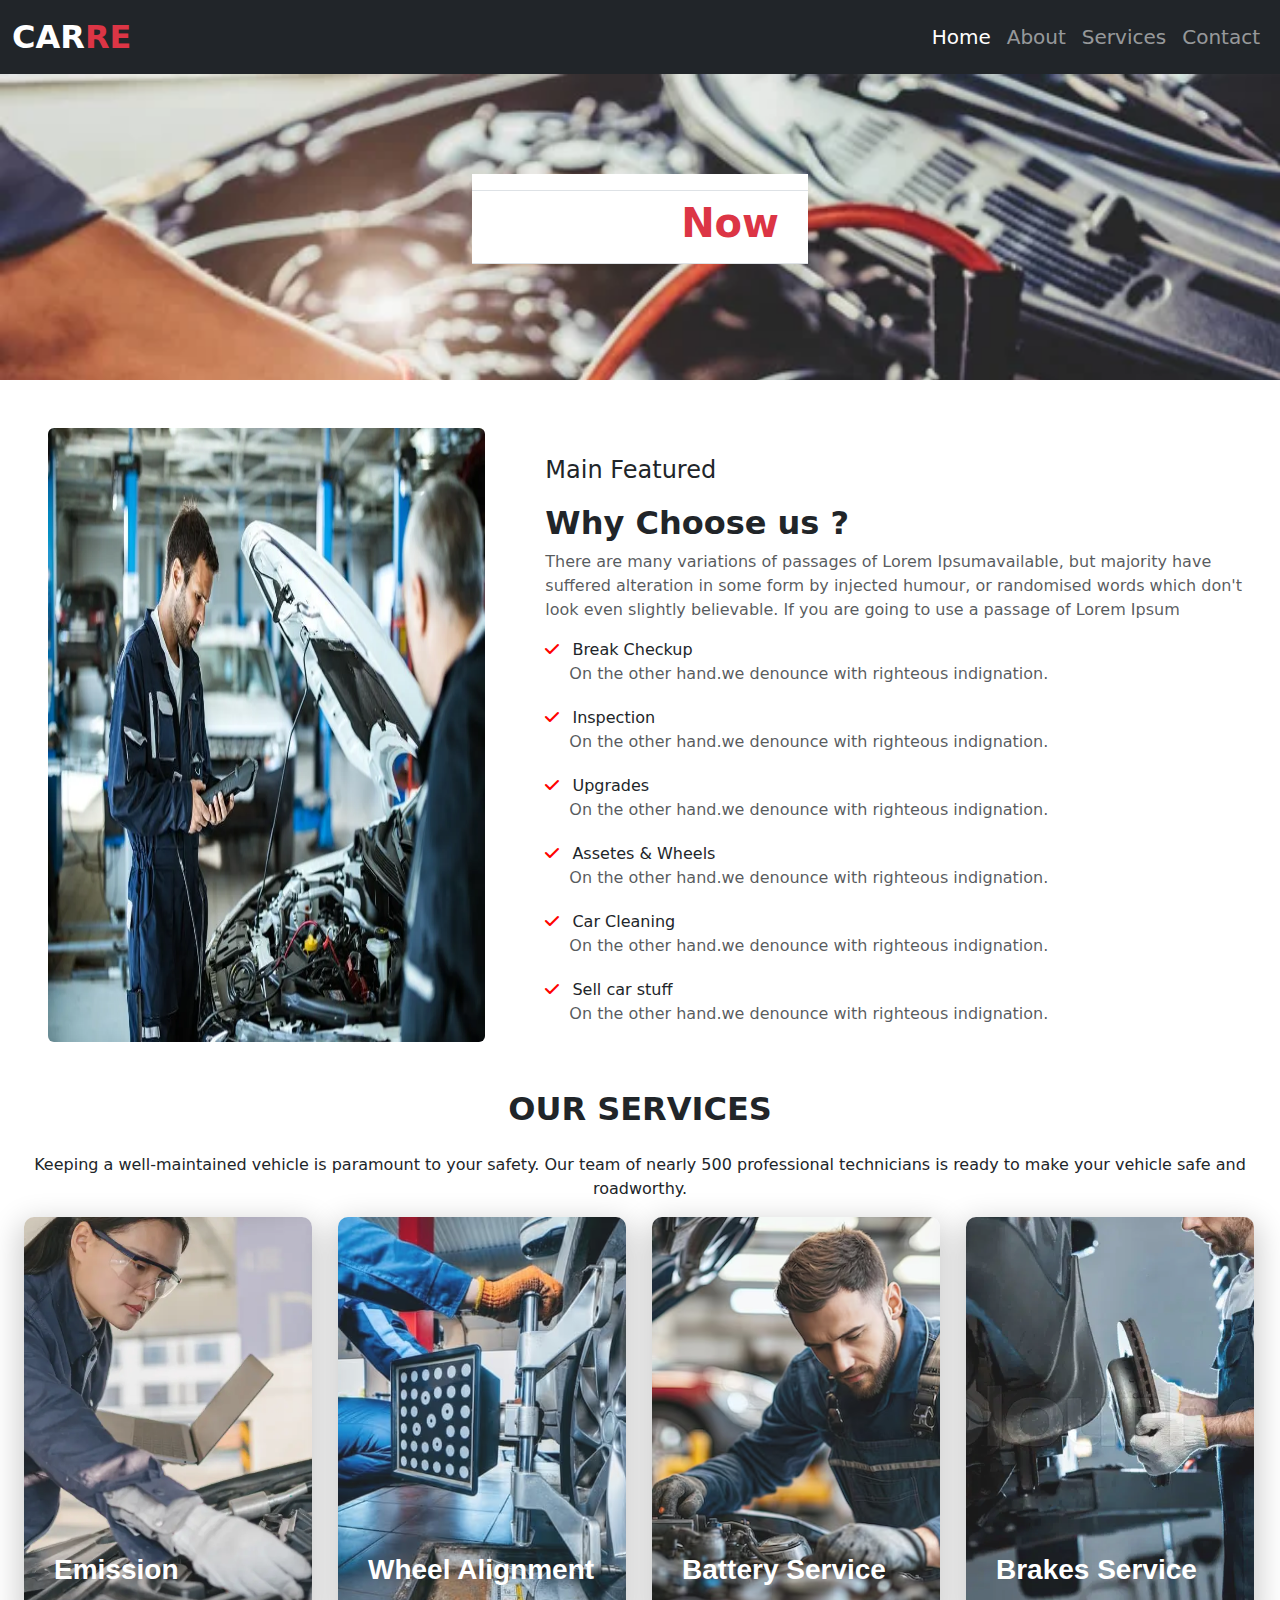
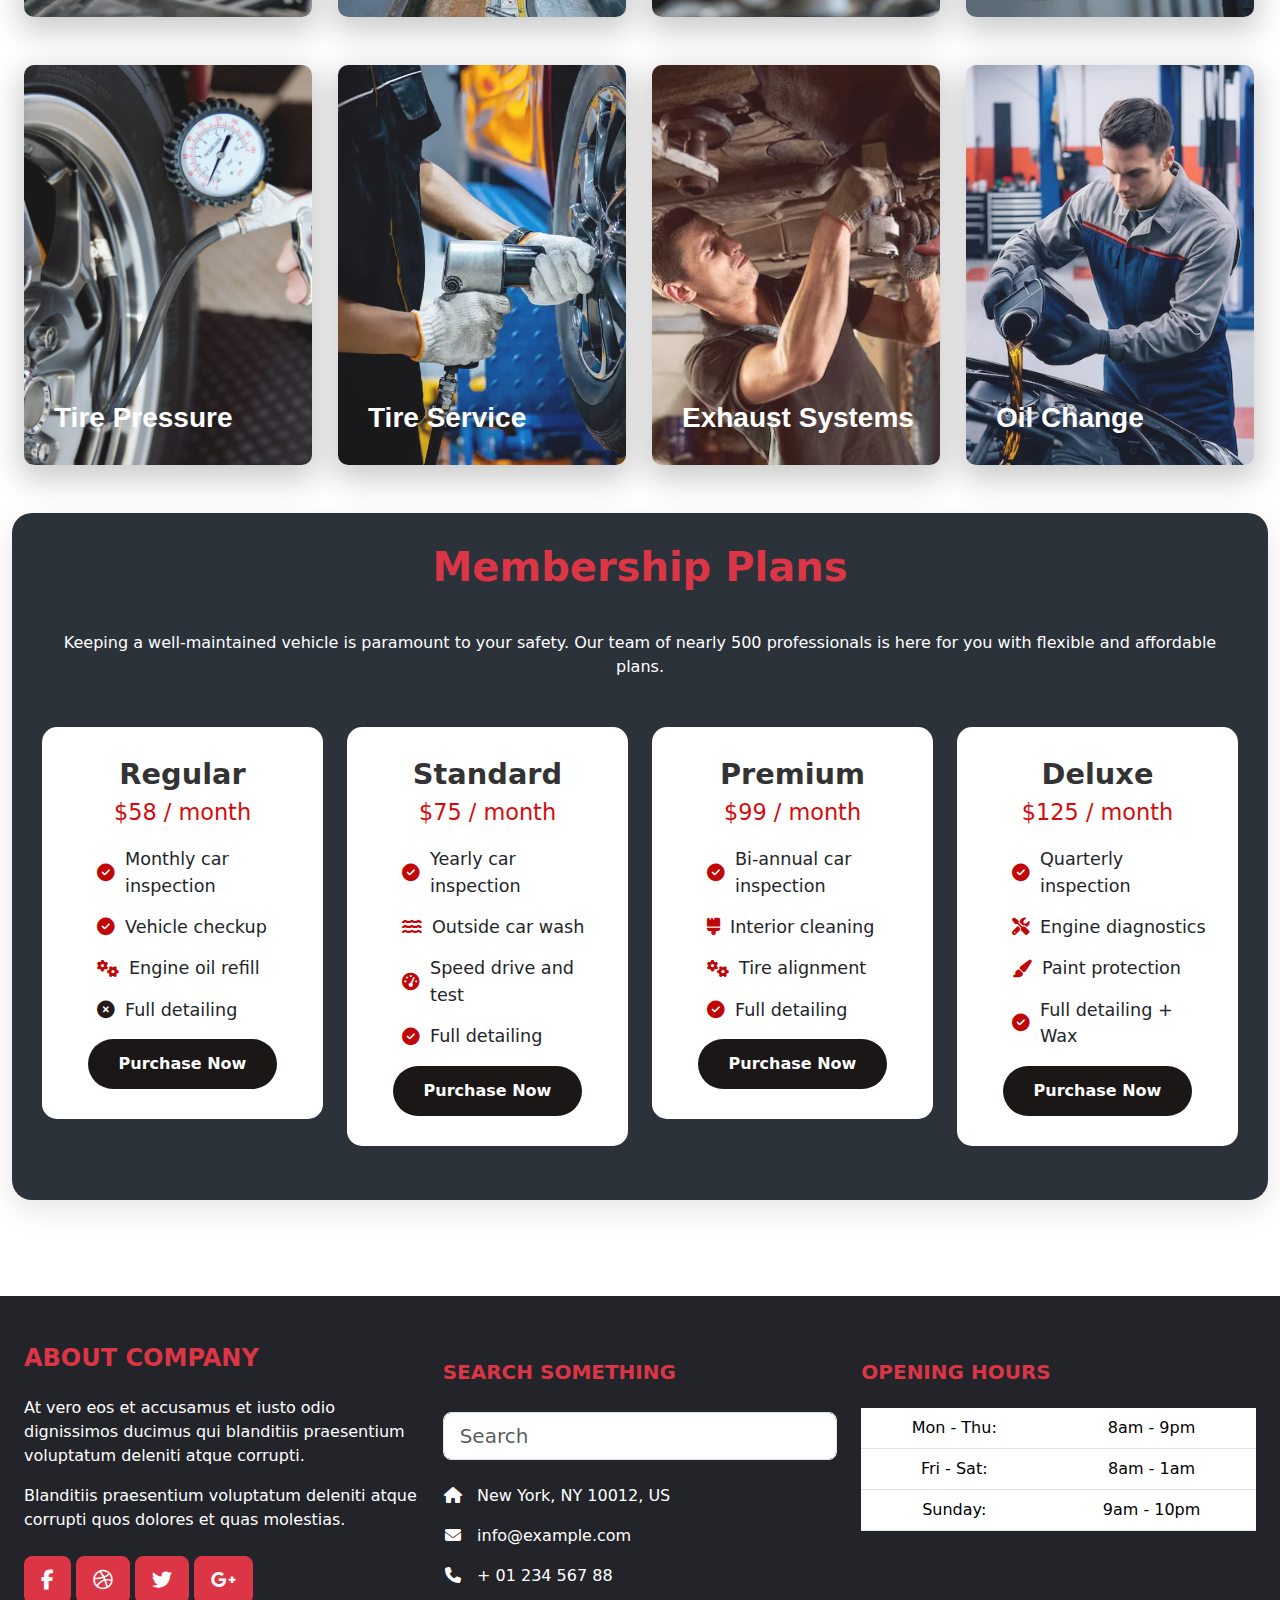
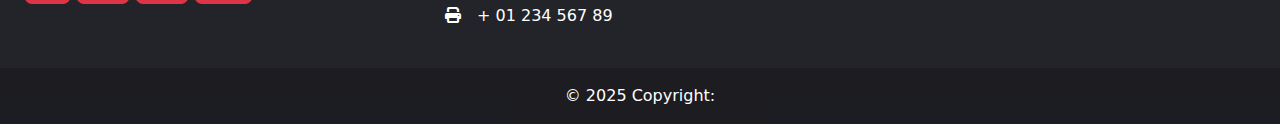
<file: service.html>
<!DOCTYPE html>
<html lang="en">
  <head>
    <meta charset="UTF-8" />
    <meta name="viewport" content="width=device-width, initial-scale=1.0" />
    <title>Document</title>
    <!-- Bootstrap 5 CDN -->
    <link
      href="https://cdn.jsdelivr.net/npm/bootstrap@5.3.0-alpha1/dist/css/bootstrap.min.css"
      rel="stylesheet"
    />
     
    <!-- font awesome -->
    <link
      rel="stylesheet"
      href="https://cdnjs.cloudflare.com/ajax/libs/font-awesome/6.7.2/css/all.min.css"
      integrity="sha512-Evv84Mr4kqVGRNSgIGL/F/aIDqQb7xQ2vcrdIwxfjThSH8CSR7PBEakCr51Ck+w+/U6swU2Im1vVX0SVk9ABhg=="
      crossorigin="anonymous"
      referrerpolicy="no-referrer"
    />
    <!-- Bootstrap 5 JS Bundle -->
    <script src="https://cdn.jsdelivr.net/npm/bootstrap@5.3.0-alpha1/dist/js/bootstrap.bundle.min.js"></script>
    <!-- style.css -->
    <link rel="stylesheet" href="style.css" />

    <!-- link service css -->
    <link rel="stylesheet" href="service.css" />
  </head>
  <body>
    <!-- Navbar start-->
<nav class="navbar navbar-expand-lg navbar-dark bg-dark">
  <div class="container-fluid">
    <!-- Logo or Brand -->
    <a class="navbar-brand fw-bold fs-2" href="#">CAR<span class="text-danger">RE</span></a>

    <!-- Hamburger Icon (visible on small screens) -->
    <button
      class="navbar-toggler"
      type="button"
      data-bs-toggle="collapse"
      data-bs-target="#navbarNav"
      aria-controls="navbarNav"
      aria-expanded="false"
      aria-label="Toggle navigation"
    >
      <span class="navbar-toggler-icon"></span>
    </button>

    <!-- Navbar Links -->
    <div class="collapse navbar-collapse" id="navbarNav">
      <ul class="navbar-nav ms-auto text-lg-start text-center fs-5 fw-medium">
        <li class="nav-item">
          <a class="nav-link active" aria-current="page" href="index.html">Home</a>
        </li>
        <li class="nav-item">
          <a class="nav-link" href="About.html">About</a>
        </li>
        <li class="nav-item">
          <a class="nav-link" href="service.html">Services</a>
        </li>
        <li class="nav-item">
          <a class="nav-link" href="contact.html">Contact</a>
        </li>
      </ul>
    </div>
  </div>
</nav>
<!-- Navbar end -->


    <!-- hero section -->
    <section class="hero-section srvc-img text-center">
      <div class="container col-lg-4">
        <table class="table text-center text-white">
          <tbody class="font-weight-normal">
          <tr>
            <td></td>
          </tr>  
       <tr>
          
       <td><h1 class="display-6 fw-bold text-white mb-2">
          Service <span class="text-danger">Now</span>
        </h1></td> 
       
      </tr>

      </tbody>
      </table>
      
      </table>
      </div>
    </section>
    <!-- hero section end -->
     
    <!-- about -->
    <div >
      <div class="container-fluid mt-5">
        <div class="row ">
          <div class="col-lg-5 px-5">
            <img
              src="img/960x0.webp" class="rounded "
              style="width: 100%; height:100% ;"
              alt="about-us"
            />
          </div>
          <div class="col-lg-7  mt-4">
            <p class=" fw-normal fs-4 text-dark">Main Featured</p>
            <h2 class="fs-2 fw-bold text-dark">
              Why Choose us ?
            </h2>
            <p class="fs-6 fw-medium text-body-secondary">
              There are many variations of passages of Lorem Ipsumavailable, but majority have suffered alteration in some form by injected humour, or randomised words which don't look even slightly believable. If you are going to use a passage of Lorem Ipsum
            </p>
            <ul type="none" class=" lst-srvc ">
              <li>
                <i style="color: red;" class="fas fa-check pe-2 "></i> Break Checkup <br> <span class="text-body-secondary ps-4">On the other hand.we denounce with righteous indignation.</span>
              </li>
              <li>
                <i style="color: red;" class="fas fa-check pe-2 "></i> Inspection <br> <span class="text-body-secondary ps-4">On the other hand.we denounce with righteous indignation.</span>
              </li>
              <li>
                <i style="color: red;" class="fas fa-check pe-2 "></i> Upgrades <br> <span class="text-body-secondary ps-4">On the other hand.we denounce with righteous indignation.</span>
              </li>  
              <li>
                <i style="color: red;" class="fas fa-check pe-2 "></i> Assetes & Wheels <br> <span class="text-body-secondary ps-4">On the other hand.we denounce with righteous indignation.</span>
              </li>
              <li>
                <i style="color: red;" class="fas fa-check pe-2 "></i> Car Cleaning <br> <span class="text-body-secondary ps-4">On the other hand.we denounce with righteous indignation.</span>
              </li>  
              <li>
                <i style="color: red;" class="fas fa-check pe-2 "></i> Sell car stuff <br> <span class="text-body-secondary ps-4">On the other hand.we denounce with righteous indignation.</span>
              </li>
            </ul>
          </div>
        </div>
      </div>
    </div>
          <!-- About end -->
           
<!-- Service Section -->
<div class="container-fluid mt-5">
  <div class="row">
    <div class="col-md-12 text-center">
      <h2 class="fw-bold">OUR SERVICES</h2>
      <p class="mt-4 fw-normal">
        Keeping a well-maintained vehicle is paramount to your safety. Our team of nearly 500 professional technicians
        is ready to make your vehicle safe and roadworthy.
      </p>
    </div>
  </div>

  <!-- Service Cards -->
  <div class="row row-cols-1 row-cols-sm-2 row-cols-md-3 row-cols-lg-4 g-4 mx-auto">
    <!-- Card 1 -->
    <div class="col-lg-3 col-md-6 col-sm-12">
      <div class="card1">
        <img class="item" src="img/sc 9.webp" alt="Emission" />
        <div class="card-content">
          <h3 class="Heading fw-bold text-white">Emission</h3>
          <p class="prg text-white">
            Lorem, ipsum dolor sit amet consectetur adipisicing elit. Nesciunt exercitationem iste, voluptatum.
          </p>
          <a class="butn btn btn-danger" href="#">Read more</a>
        </div>
      </div>
    </div>
    <!-- Card 2 -->
    <div class="col-lg-3 col-md-6 col-sm-12">
      <div class="card1">
        <img class="item" src="img/sc 8.avif" alt="Wheel Alignment" />
        <div class="card-content">
          <h3 class="Heading fw-bold text-white">Wheel Alignment</h3>
          <p class="prg text-white">
            Lorem, ipsum dolor sit amet consectetur adipisicing elit. Nesciunt exercitationem iste, voluptatum.
          </p>
          <a class="butn btn btn-danger" href="#">Read more</a>
        </div>
      </div>
    </div>
    <!-- Card 3 -->
    <div class="col-lg-3 col-md-6 col-sm-12">
      <div class="card1">
        <img class="item" src="img/sc 3.avif" alt="Battery Service" />
        <div class="card-content">
          <h3 class="Heading fw-bold text-white">Battery Service</h3>
          <p class="prg text-white">
            Lorem, ipsum dolor sit amet consectetur adipisicing elit. Nesciunt exercitationem iste, voluptatum.
          </p>
          <a class="butn btn btn-danger" href="#">Read more</a>
        </div>
      </div>
    </div>
    <!-- Card 4 -->
    <div class="col-lg-3 col-md-6 col-sm-12  ">
      <div class="card1 ">
        <img class="item" src="img/sc 7.webp" alt="Brakes Service" />
        <div class="card-content">
          <h3 class="Heading fw-bold text-white">Brakes service</h3>
          <p class="prg text-white">
            Lorem, ipsum dolor sit amet consectetur adipisicing elit. Nesciunt exercitationem iste, voluptatum.
          </p>
          <a class="butn btn btn-danger" href="#">Read more</a>
        </div>
      </div>
    </div>
  </div>
  <!-- End Service Cards -->

    <!-- Service Cards -->
    <div class="row row-cols-1 row-cols-sm-2 row-cols-md-3 row-cols-lg-4 g-4 mt-4 mx-auto">
      <!-- Card 1 -->
      <div class="col-lg-3 col-md-6 col-sm-12">
        <div class="card1">
          <img class="item" src="img/sc 5.jpeg" alt="Emission" />
          <div class="card-content">
            <h3 class="Heading fw-bold text-white">Tire Pressure</h3>
            <p class="prg text-white">
              Lorem, ipsum dolor sit amet consectetur adipisicing elit. Nesciunt exercitationem iste, voluptatum.
            </p>
            <a class="butn btn btn-danger" href="#">Read more</a>
          </div>
        </div>
      </div>
      <!-- Card 2 -->
      <div class="col-lg-3 col-md-6 col-sm-12">
        <div class="card1">
          <img class="item" src="img/sc 6.avif" alt="Wheel Alignment" />
          <div class="card-content">
            <h3 class="Heading fw-bold text-white">Tire Service</h3>
            <p class="prg text-white">
              Lorem, ipsum dolor sit amet consectetur adipisicing elit. Nesciunt exercitationem iste, voluptatum.
            </p>
            <a class="butn btn btn-danger" href="#">Read more</a>
          </div>
        </div>
      </div>
      <!-- Card 3 -->
      <div class="col-lg-3 col-md-6 col-sm-12">
        <div class="card1">
          <img class="item" src="img/sc 2.avif" alt="Battery Service" />
          <div class="card-content">
            <h3 class="Heading fw-bold text-white">Exhaust Systems</h3>
            <p class="prg text-white">
              Lorem, ipsum dolor sit amet consectetur adipisicing elit. Nesciunt exercitationem iste, voluptatum.
            </p>
            <a class="butn btn btn-danger" href="#">Read more</a>
          </div>
        </div>
      </div>
      <!-- Card 4 -->
      <div class="col-lg-3 col-md-6 col-sm-12  ">
        <div class="card1 ">
          <img class="item" src="img/sc 4.avif" alt="Brakes Service" />
          <div class="card-content">
            <h3 class="Heading fw-bold text-white">Oil Change
            </h3>
            <p class="prg text-white">
              Lorem, ipsum dolor sit amet consectetur adipisicing elit. Nesciunt exercitationem iste, voluptatum.
            </p>
            <a class="butn btn btn-danger" href="#">Read more</a>
          </div>
        </div>
      </div>
    </div>
    <!-- End Service Cards -->
</div>
<!-- End Service Section -->

<!-- membership  car repair -->
<div class="container-fluid py-5">
  <div class="membership-plan">
    <h1 class="text-danger">Membership Plans</h1>
    <p class="text-center text-white mb-5">Keeping a well-maintained vehicle is paramount to your safety. Our team of nearly 500 professionals is here for you with flexible and affordable plans.</p>
    
    <div class="row justify-content-center">
      <!-- Regular Plan -->
      <div class="col-lg-3 col-md-6 mb-4">
        <div class="plan-card">
          <h3 class="plan-header">Regular</h3>
          <h4>$58 / month</h4>
          <ul class="list-unstyled">
            <li><i class="fas fa-check-circle"></i> Monthly car inspection</li>
            <li><i class="fas fa-check-circle"></i> Vehicle checkup</li>
            <li><i class="fas fa-cogs"></i> Engine oil refill</li>
            <li class="negative"><i class="fas fa-times-circle"></i> Full detailing</li>
          </ul>
          <button class="btn btn-custom">Purchase Now</button>
        </div>
      </div>
      
      <!-- Standard Plan -->
      <div class="col-lg-3 col-md-6 mb-4">
        <div class="plan-card">
          <h3 class="plan-header">Standard</h3>
          <h4>$75 / month</h4>
          <ul class="list-unstyled">
            <li><i class="fas fa-check-circle"></i> Yearly car inspection</li>
            <li><i class="fas fa-water"></i> Outside car wash</li>
            <li><i class="fas fa-tachometer-alt"></i> Speed drive and test</li>
            <li><i class="fas fa-check-circle"></i> Full detailing</li>
          </ul>
          <button class="btn btn-custom">Purchase Now</button>
        </div>
      </div>
      
      <!-- Premium Plan -->
      <div class="col-lg-3 col-md-6 mb-4">
        <div class="plan-card">
          <h3 class="plan-header">Premium</h3>
          <h4>$99 / month</h4>
          <ul class="list-unstyled">
            <li><i class="fas fa-check-circle"></i> Bi-annual car inspection</li>
            <li><i class="fas fa-brush"></i> Interior cleaning</li>
            <li><i class="fas fa-cogs"></i> Tire alignment</li>
            <li><i class="fas fa-check-circle"></i> Full detailing</li>
          </ul>
          <button class="btn btn-custom">Purchase Now</button>
        </div>
      </div>
      
      <!-- Deluxe Plan -->
      <div class="col-lg-3 col-md-6 mb-4">
        <div class="plan-card">
          <h3 class="plan-header">Deluxe</h3>
          <h4>$125 / month</h4>
          <ul class="list-unstyled">
            <li><i class="fas fa-check-circle"></i> Quarterly inspection</li>
            <li><i class="fas fa-tools"></i> Engine diagnostics</li>
            <li><i class="fas fa-paint-brush"></i> Paint protection</li>
            <li><i class="fas fa-check-circle"></i> Full detailing + Wax</li>
          </ul>
          <button class="btn btn-custom">Purchase Now</button>
        </div>
      </div>
    </div>
  </div>
</div>
<!-- membership end -->
    
    <!-- footer -->
    <!-- Remove the container if you want to extend the Footer to full width. -->

    <footer
      class="text-white mt-5 text-center text-lg-start"
      style="background-color: #23242a"
    >
      <!-- Grid container -->
      <div class="container-fluid    p-4">
        <!--Grid row-->
        <div class="row mt-4">
          <!--Grid column-->
          <div class="col-lg-4 col-md-12 mb-4 mb-md-0">
            <h5 class="text-uppercase mb-4 fs-4 fw-bold text-danger">About company</h5>

            <p>
              At vero eos et accusamus et iusto odio dignissimos ducimus qui
              blanditiis praesentium voluptatum deleniti atque corrupti.
            </p>

            <p>
              Blanditiis praesentium voluptatum deleniti atque corrupti quos
              dolores et quas molestias.
            </p>

            <div class="mt-4">
              <!-- Facebook -->
              <a type="button" class="btn btn-floating btn-danger  btn-lg"
                ><i class="fab fa-facebook-f "></i
              ></a>
              <!-- Dribbble -->
              <a type="button" class="btn btn-floating btn-danger  btn-lg"
                ><i class="fab fa-dribbble"></i
              ></a>
              <!-- Twitter -->
              <a type="button" class="btn btn-floating btn-danger  btn-lg"
                ><i class="fab fa-twitter"></i
              ></a>
              <!-- Google + -->
              <a type="button" class="btn btn-floating btn-danger  btn-lg"
                ><i class="fab fa-google-plus-g"></i
              ></a>
              <!-- Linkedin -->
            </div>
          </div>
          <!--Grid column-->

          <!--Grid column-->
          <div class="col-lg-4 col-md-6 mb-4 mb-md-0 mt-3">
            <h5 class="text-uppercase mb-4 pb-1 fw-bold text-danger">Search something</h5>

            <div class="form-outline form-white mb-4">
              <input
                type="text"
                id="formControlLg"
                class="form-control form-control-lg"
              placeholder="Search"
                />
              <!-- <label
                class="form-label"
                for="formControlLg"
                style="margin-left: 0px"
                >Search</label
              > -->
              <div class="form-notch">
                <div class="form-notch-leading" style="width: 9px"></div>
                <div class="form-notch-middle" style="width: 48.8px"></div>
                <div class="form-notch-trailing"></div>
              </div>
            </div>

            <ul class="fa-ul" style="margin-left: 1.65em">
              <li class="mb-3">
                <span class="fa-li"><i class="fas fa-home icon-danger"></i></span
                ><span class="ms-2">New York, NY 10012, US</span>
              </li>
              <li class="mb-3">
                <span class="fa-li"><i class="fas fa-envelope"></i></span
                ><span class="ms-2">info@example.com</span>
              </li>
              <li class="mb-3">
                <span class="fa-li"><i class="fas fa-phone"></i></span
                ><span class="ms-2">+ 01 234 567 88</span>
              </li>
              <li class="mb-3">
                <span class="fa-li"><i class="fas fa-print"></i></span
                ><span class="ms-2">+ 01 234 567 89</span>
              </li>
            </ul>
          </div>
          <!--Grid column-->

          <!--Grid column-->
          <div class="col-lg-4 col-md-6 mb-4 mb-md-0 mt-3">
            <h5 class="text-uppercase mb-4 text-danger fw-bold">Opening hours</h5>

            <table class="table text-center text-white">
              <tbody class="font-weight-normal">
                <tr>
                  <td>Mon - Thu:</td>
                  <td>8am - 9pm</td>
                </tr>
                <tr>
                  <td>Fri - Sat:</td>
                  <td>8am - 1am</td>
                </tr>
                <tr>
                  <td>Sunday:</td>
                  <td>9am - 10pm</td>
                </tr>
              </tbody>
            </table>
          </div>
          <!--Grid column-->
        </div>
        <!--Grid row-->
      </div>
      <!-- Grid container -->

      <!-- Copyright -->
      <div class="text-center p-3" style="background-color: rgba(0, 0, 0, 0.2)">
        © 2025 Copyright:
        
      </div>
      <!-- Copyright -->
    </footer>

    <!-- End of .container -->
  </body>
</html>
</file>
<file: style.css>
/* 
body{
    height: 2048px;
} */
.card:hover {
  box-shadow: 10px 10px 10px  rgba(0, 0, 0, 0.459);
}


 .img1{
   width: 40%;
   margin-top: 10px;
  margin-left: 110px;
    height: 40%;
    color: red;
 }
 .bckimg{
  padding: 100px ;
  background-image: url(img/back1.avif);
  background-size: cover;

 }
 .cntctimg{
  padding: 100px ;
  background-image: url(img/contct.jpg);
  background-size: cover;

 }
 .srvc-img{
  padding: 100px ;
  background-image: url(img/srvc.jpg);
  background-size: cover;

 }
 .lst{
  margin-top: 10px;
  padding: 0;
  display: flex;
  flex-direction:column;
  gap: 10px;
 }

 .lst-srvc{
  display: flex;
  flex-direction:  row;
  justify-content:space-between;
  flex-wrap: wrap;
  gap: 20px;
 padding: 0;

 }
 
/* .icon{
  position: relative;
  top: 50%;
  position: absolute;
  font-size: 20px;
  color: rgb(255, 255, 255);
} */


/* service meber card */

.plan-card {
  background: #ffffff;
  border-radius: 15px;
  padding: 30px;
  /* box-shadow: 0 6px 15px rgb(247, 144, 144); */
  text-align: center;
  transition: transform 0.3s ease-in-out, box-shadow 0.3s ease-in-out;
}
.plan-card:hover {
  transform: translateY(-10px);
  box-shadow: 0 10px 10px rgb(236, 107, 107);
}
.btn-custom {
  background-color: #1b1717;
  color: white;
  border-radius: 50px;
  padding: 12px 30px;
  font-weight: bold;
  transition: background-color 0.3s;
}
.btn-custom:hover {
  background-color: #d80606;
  color: white;
}
h1 {
  font-size: 2.5rem;
  font-weight: bold;
  text-align: center;
  margin-bottom: 40px;
  color: #333;
}
h4 {
  font-size: 1.4rem;
  color: #d60b0b;
}
.plan-header {
  font-size: 1.8rem;
  font-weight: bold;
  color: #333;
}
.plan-card ul {
  text-align: left;
  margin-top: 20px;
  padding-left: 25px;
}
.plan-card ul li {
  margin-bottom: 15px;
  font-size: 1.1rem;
  line-height: 1.5;
  display: flex;
  align-items: center;
}
.plan-card ul li i {
  color: #c00606;
  margin-right: 10px;
}
.plan-card ul li.negative i {
  color: #271b1c;
}
.membership-plan {
  background: #2b323a;
  border-radius: 20px;
  padding: 30px;
  box-shadow: 0 10px 30px rgba(0, 0, 0, 0.1);
}
/* Making sure the icons and text stay inline and responsive */
@media (max-width: 767px) {
  .plan-card ul li {
    flex-direction: column;
    align-items: flex-start;
  }
}
</file>
<file: service.css>
$color-primary-white: rgb(240, 240, 240);

main {
    display: flex;
    flex-direction: column;
    justify-content: space-evenly;
    align-items: center;
    padding: 50px;
    margin: 0;
    font-family: 'Roboto', sans-serif;
  }
  
  .card1 {
    width: 18rem;
    height: 25rem;
    border-radius: 10px;
    overflow: hidden;
    cursor: pointer;
    position: relative;
    color: $color-primary-white;
    box-shadow: 0 10px 30px 5px rgba(0, 0, 0, 0.2);
   
    .item {
      /* position: absolute; */
      object-fit: cover;
      width: 100%;
      height: 100%;
      top: 0;
      left: 0;
      opacity: 0.9;
      transition: opacity .2s ease-out;
    }
  
    .Heading{
      position: absolute;
      inset: auto auto 30px 30px;
      margin: 0;
      transition: inset .3s .3s ease-out;
      font-family: Arial, Helvetica, sans-serif;
      font-weight: normal;
      text-transform: capitalize;
    }
    
    .prg, .butn {
      position: absolute;
      opacity: 0;
      max-width: 80%;
      transition: opacity .3s ease-out;
    }
    
    .prg {
        padding-bottom: 10px;
      inset: auto auto 80px 30px;
    }
    
    .butn {
      inset: auto auto 40px 30px;
      color: inherit;
      text-decoration: none;
    }
    
    &:hover .Heading {
      inset: auto auto 220px 30px;
      transition: inset .3s ease-out;
    }
    
    &:hover .prg, &:hover .butn {
      opacity: 1;
      transition: opacity .5s .1s ease-in;
    }
    
    &:hover i .item {
      transition: opacity .3s ease-in;
      opacity: 1;
    }
  
  }
  
  .material-symbols-outlined {
    vertical-align: middle;
  }
</file>
